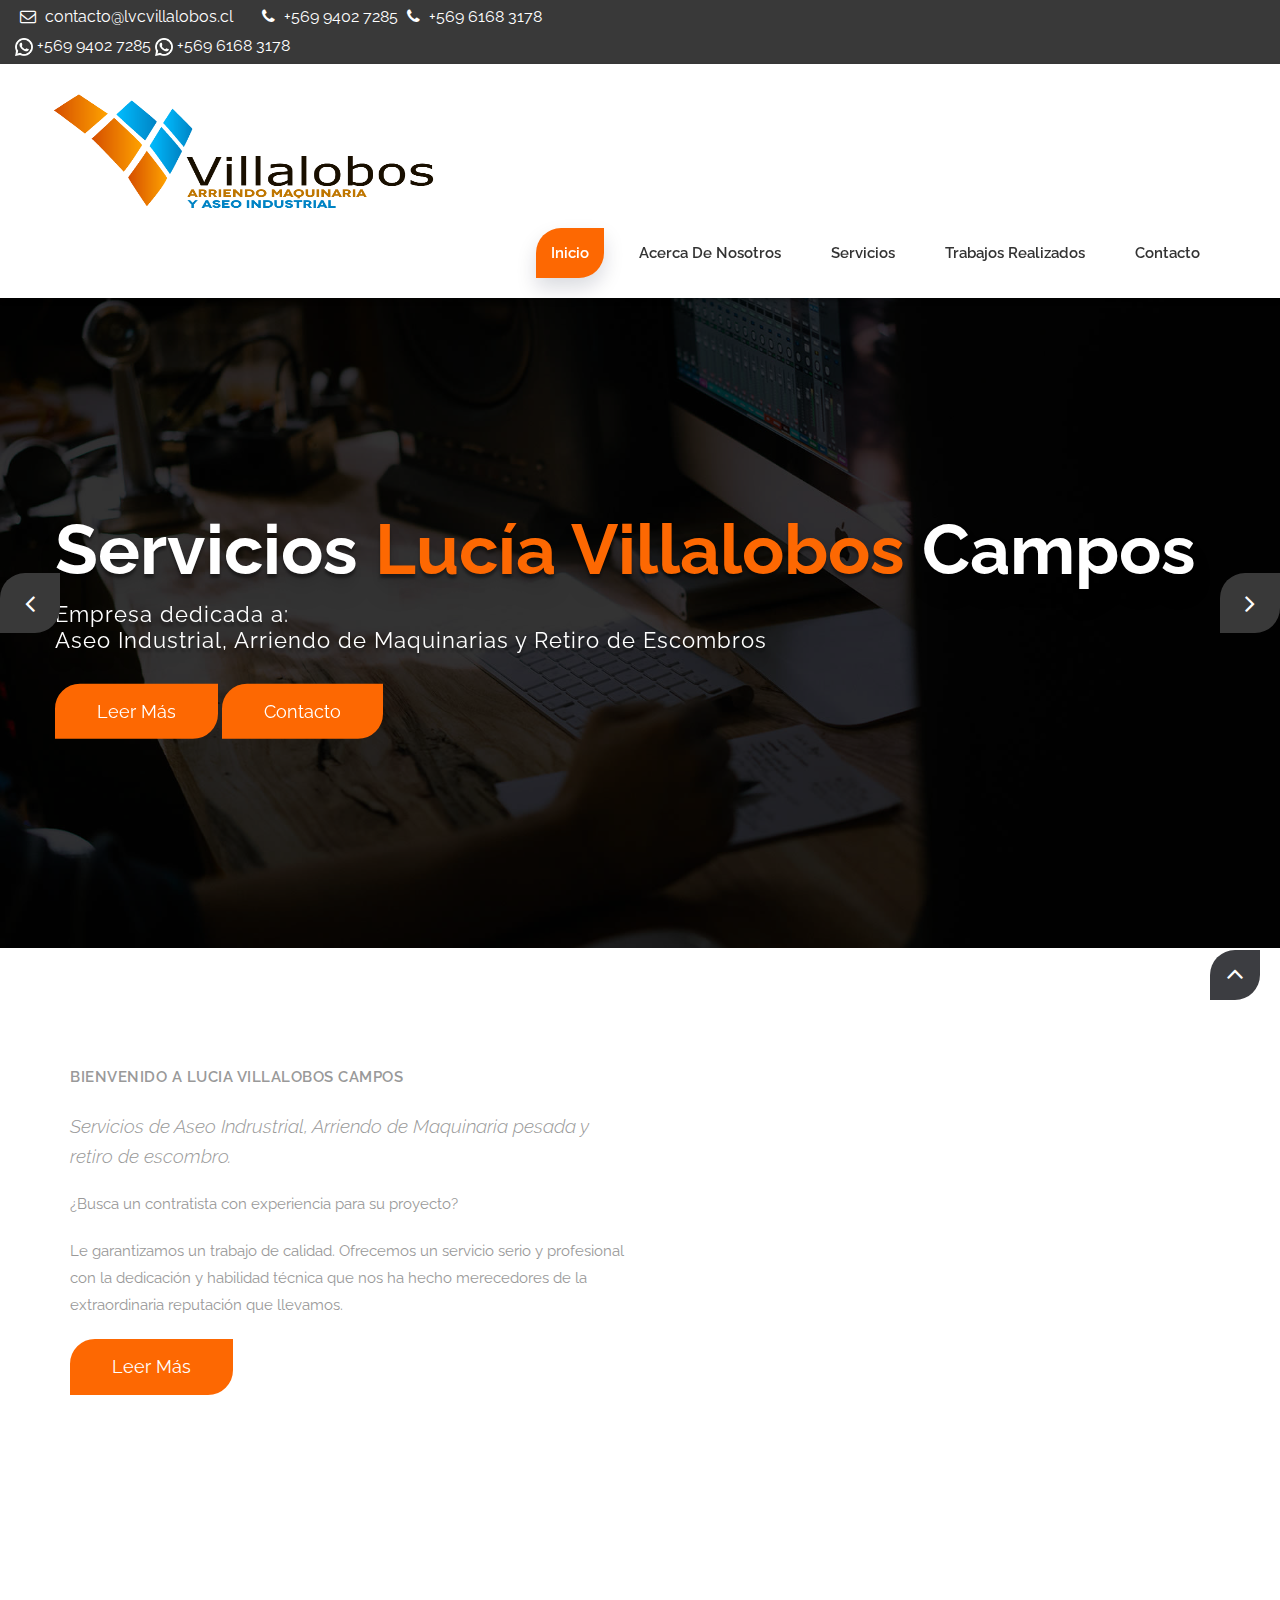
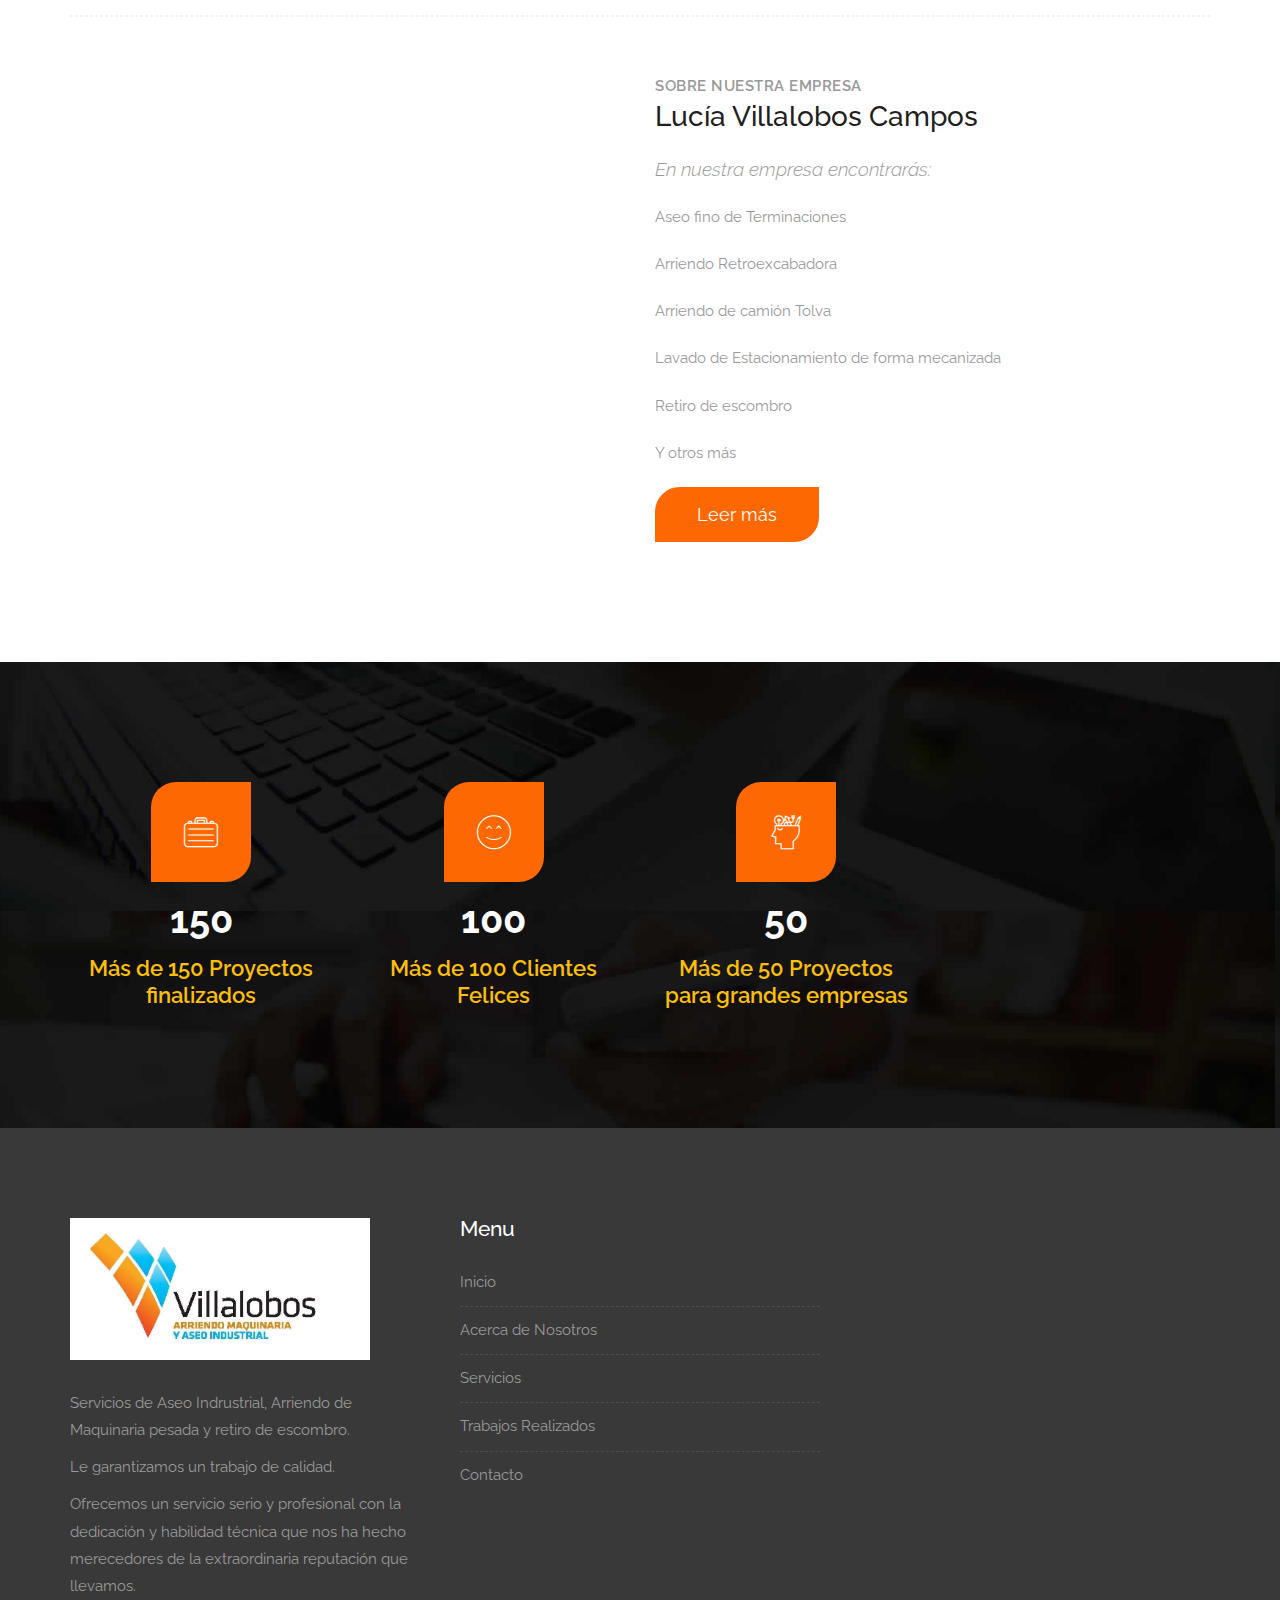
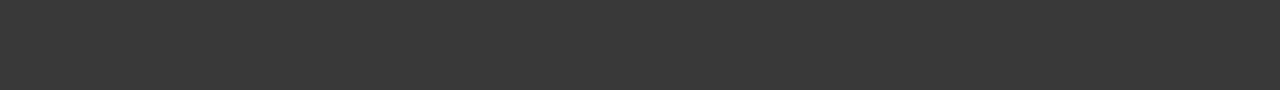
<file: index.html>
<!DOCTYPE html>
<html lang="en">
    <meta charset="utf-8">
    <meta http-equiv="X-UA-Compatible" content="IE=edge"> 
    <meta name="viewport" content="width=device-width, minimum-scale=1.0, maximum-scale=1.0, user-scalable=no">
    <title>Lucia Villalobos Campos</title>  
    <meta name="keywords" content="">
    <meta name="description" content="">
    <meta name="author" content="">
    <link rel="shortcut icon" href="images/Logo-Villalobos-min.png" type="image/x-icon" />
    <link rel="apple-touch-icon" href="images/apple-touch-icon.png">
    <link rel="stylesheet" href="css/bootstrap.min.css">
    <link rel="stylesheet" href="style.css">
    <link rel="stylesheet" href="css/responsive.css">
    <link rel="stylesheet" href="css/custom.css">
    <script src="js/modernizer.js"></script>

    
</head>
<body>

   
    <div id="preloader">
        <div class="loader">
			<div class="loader__bar"></div>
			<div class="loader__bar"></div>
			<div class="loader__bar"></div>
			<div class="loader__bar"></div>
			<div class="loader__bar"></div>
			<div class="loader__ball"></div>
		</div>
    </div>
    
	<div class="top-bar">
		<div class="container-fluid">
			<div class="row">
				<div class="col-md-6 col-sm-6">
					<div class="left-top">
						<div class="email-box">
							<a href="mailto:contacto@lvcvillalobos.cl"><i class="fa fa-envelope-o" aria-hidden="true"></i> contacto@lvcvillalobos.cl</a>
						</div>
						<div class="phone-box">
							<a href="tel:+56994027285"><i class="fa fa-phone" aria-hidden="true"></i> +569 9402 7285</a>
							<a href="tel:+56961683178"><i class="fa fa-phone" aria-hidden="true"></i> +569 6168 3178</a> 
							
						</div>
						<div class="phone-box">
							<img src="images/whatsapp.png" width="18"><a href="https://api.whatsapp.com/send?phone=+569 9402 7285&text=Quiero comunicarme"> +569 9402 7285</a>
							<img src="images/whatsapp.png" width="18"><a href="https://api.whatsapp.com/send?phone=+569 6168 3178&text=Quiero comunicarme"> +569 6168 3178</a> 
							
						</div>
					</div>
				</div>
				
			</div>
		</div>
	</div>
    <header class="header header_style_01">
	<a href="index.html"><img src="images/Logolargo.gif"; width="410px" ; height="142px"></a>
        <nav class="megamenu navbar navbar-default">
		
            <div class="container-fluid">
			
                
                <div class="navbar-header">
                    <button type="button" class="navbar-toggle collapsed" data-toggle="collapse" data-target="#navbar" aria-expanded="false" aria-controls="navbar">
                        <span class="sr-only">Toggle navigation</span>
                        <span class="icon-bar"></span>
                        <span class="icon-bar"></span>
                        <span class="icon-bar"></span>
                    </button>
                    </div>
                <div id="navbar" class="navbar-collapse collapse">
                    <ul class="nav navbar-nav navbar-right">
                        <li><a class="active" href="index.html">Inicio</a></li>
                        <li><a href="about-us.html">Acerca de Nosotros</a></li>
                        <li><a href="services.html">Servicios</a></li>
                        <li><a href="portfolio.html">Trabajos Realizados</a></li>
						<li><a href="contact.html">Contacto</a></li>
                    </ul>
                </div>
            </div>
        </nav>
    </header>
	
	<div class="slider-area">
		<div class="slider-wrapper owl-carousel">
			<div class="slider-item home-one-slider-otem slider-item-four slider-bg-one">
				<div class="container">
					<div class="row">
						<div class="slider-content-area">
							<div class="slide-text">
								<h1 class="homepage-three-title">Servicios <span> Lucía Villalobos </span> Campos</h1>
								<h2>Empresa dedicada a: <br>Aseo Industrial, Arriendo de Maquinarias y Retiro de Escombros  </h2>
								<div class="slider-content-btn">
									<a class="button btn btn-light btn-radius btn-brd" href="services.html">Leer Más</a>
									<a class="button btn btn-light btn-radius btn-brd" href="contact.html">Contacto</a>
								</div>
							</div>
						</div>
					</div>
				</div>
			</div>
			<div class="slider-item text-center home-one-slider-otem slider-item-four slider-bg-two">
				<div class="container">
					<div class="row">
						<div class="slider-content-area">
							<div class="slide-text">
								<h1 class="homepage-three-title">Retiro de escombros en obras<span></span></h1>
								<h2>Contamos con un servicio de alta calidad <br>Con retiros de desechos en lugares autorizados </h2>
								<div class="slider-content-btn">
									<a class="button btn btn-light btn-radius btn-brd" href="services.html">Leer Más</a>
									<a class="button btn btn-light btn-radius btn-brd" href="contact.html">Contacto</a>
								</div>
							</div>
						</div>
					</div>
				</div>
			</div>
			<div class="slider-item home-one-slider-otem slider-item-four slider-bg-three">
				<div class="container">
					<div class="row">
						<div class="slider-content-area">
							<div class="slide-text">
								<h1 class="homepage-three-title">Arriendo de Maquinaria <span>Pesada</span></h1>
								<h2>Un contratista de confianza</h2>
								<div class="slider-content-btn">
									<a class="button btn btn-light btn-radius btn-brd" href="services.html">Leer Más</a>
									<a class="button btn btn-light btn-radius btn-brd" href="contact.html">Contacto</a>
								</div>
							</div>
						</div>
					</div>
				</div>
			</div>
		</div>
	</div>

    <div id="about" class="section wb">
        <div class="container">
            <div class="row">
                <div class="col-md-6">
                    <div class="message-box">
                        <h4>Bienvenido a Lucia Villalobos Campos</h4>
                        <h2></h2>
                        <p class="lead">Servicios de Aseo Indrustrial, Arriendo de Maquinaria pesada y retiro de escombro.</p>

                        <p>¿Busca un contratista con experiencia para su proyecto?</p>
                        <p>Le garantizamos un trabajo de calidad. Ofrecemos un servicio serio y profesional con la dedicación y habilidad técnica que nos ha hecho merecedores de la extraordinaria reputación que llevamos.</p>
                        <a href="about-us.html" class="btn btn-light btn-radius btn-brd grd1">Leer Más</a>
                    </div>
                </div>

                <div class="col-md-6">
                    <div class="post-media wow fadeIn">
                        <img src="images/limpiezadeescombros.png" alt="" class="img-responsive img-rounded">
                         </div>
                </div>
            </div>
            <hr class="hr1"> 

            <div class="row">
				<div class="col-md-6">
                    <div class="post-media wow fadeIn">
                        <img src="images/escombros.png" alt="" class="img-responsive img-rounded">
                    </div>
                </div>
                <div class="col-md-6">
                    <div class="message-box">
                        <h4>Sobre Nuestra Empresa</h4>
                        <h2>Lucía Villalobos Campos</h2>
                        <p class="lead">En nuestra empresa encontrarás:</p>

                        <p> Aseo fino de Terminaciones </p>
						<p> Arriendo Retroexcabadora</p>
						<p> Arriendo de camión Tolva </p>
						<p> Lavado de Estacionamiento de forma mecanizada</p>
						<p> Retiro de escombro</p>
						<p> Y otros más</p>

                        <a href="services.html" class="btn btn-light btn-radius btn-brd grd1">Leer más</a>
                    </div>
                </div>
            </div>
        </div>
    </div>
	
	<div class="parallax section parallax-off" data-stellar-background-ratio="0.9" style="background-image:url('uploads/parallax_04.jpg');">
        <div class="container">
            <div class="row text-center stat-wrap">
                <div class="col-md-3 col-sm-6 col-xs-12">
                    <span data-scroll class="global-radius icon_wrap effect-1"><i class="flaticon-briefcase"></i></span>
                    <p class="stat_count">150</p>
                    <h3>Más de 150 Proyectos finalizados</h3>
                </div>
                <div class="col-md-3 col-sm-6 col-xs-12">
                    <span data-scroll class="global-radius icon_wrap effect-1"><i class="flaticon-happy"></i></span>
                    <p class="stat_count">100</p>
                    <h3>Más de 100 Clientes Felices</h3>
                </div>

                <div class="col-md-3 col-sm-6 col-xs-12">
                    <span data-scroll class="global-radius icon_wrap effect-1"><i class="flaticon-idea"></i></span>
                    <p class="stat_count">50</p>
                    <h3>Más de 50 Proyectos para grandes empresas</h3>
                </div>
            </div>
        </div>
    </div>

    
    <footer class="footer">
        <div class="container">
            <div class="row">
                <div class="col-md-4 col-sm-4 col-xs-12">
                    <div class="widget clearfix">
					<a href="index.html"><img src="images/logo.jpg"; width="300px" ; height="142px"></a>
                        <div class="widget-title">
                         
                        </div>
                        <p> Servicios de Aseo Indrustrial, Arriendo de Maquinaria pesada y retiro de escombro.</p>
                        <p>Le garantizamos un trabajo de calidad.</p>
						<p>Ofrecemos un servicio serio y profesional con la dedicación y habilidad técnica que nos ha hecho merecedores de la extraordinaria reputación que llevamos.</p>
                    </div>
                </div>

				<div class="col-md-4 col-sm-4 col-xs-12">
                    <div class="widget clearfix">
                        <div class="widget-title">
                            <h3>Menu</h3>
                        </div>
    
                        <ul class="footer-links hov">
                            <li><a href="index.html">Inicio <span class="icon icon-arrow-right2"></span></a></li>
							<li><a href="about-us.html">Acerca de Nosotros <span class="icon icon-arrow-right2"></span></a></li>
							<li><a href="services.html">Servicios <span class="icon icon-arrow-right2"></span></a></li>
							<li><a href="portfolio.html">Trabajos Realizados <span class="icon icon-arrow-right2"></span></a></li>
							<li><a href="contact.html">Contacto <span class="icon icon-arrow-right2"></span></a></li>
                        </ul>
                    </div>
                </div>
				
               
            </div>
        </div>
    </footer>
    <a href="#" id="scroll-to-top" class="dmtop global-radius"><i class="fa fa-angle-up"></i></a>

   
    <script src="js/all.js"></script>
    
    <script src="js/custom.js"></script>
    <script src="js/portfolio.js"></script>
    <script src="js/hoverdir.js"></script>    

</body>
</html>
</file>
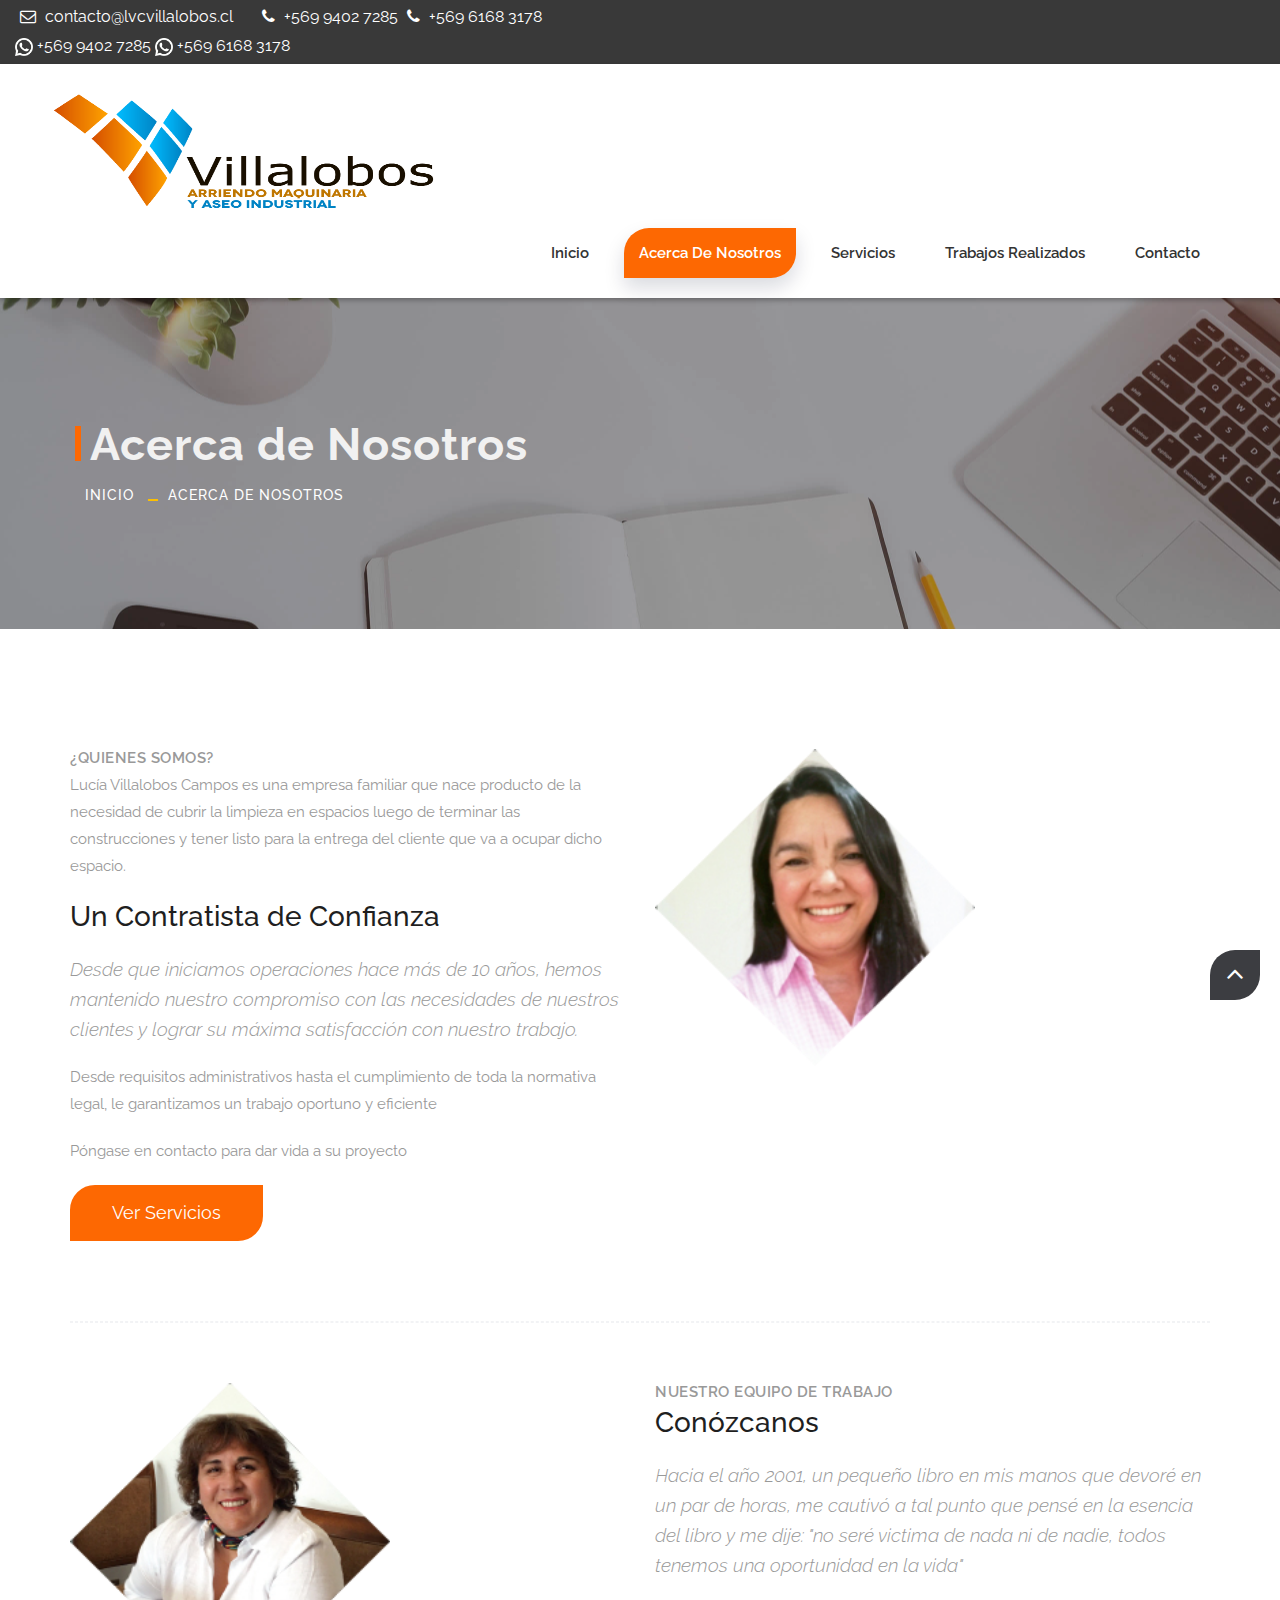
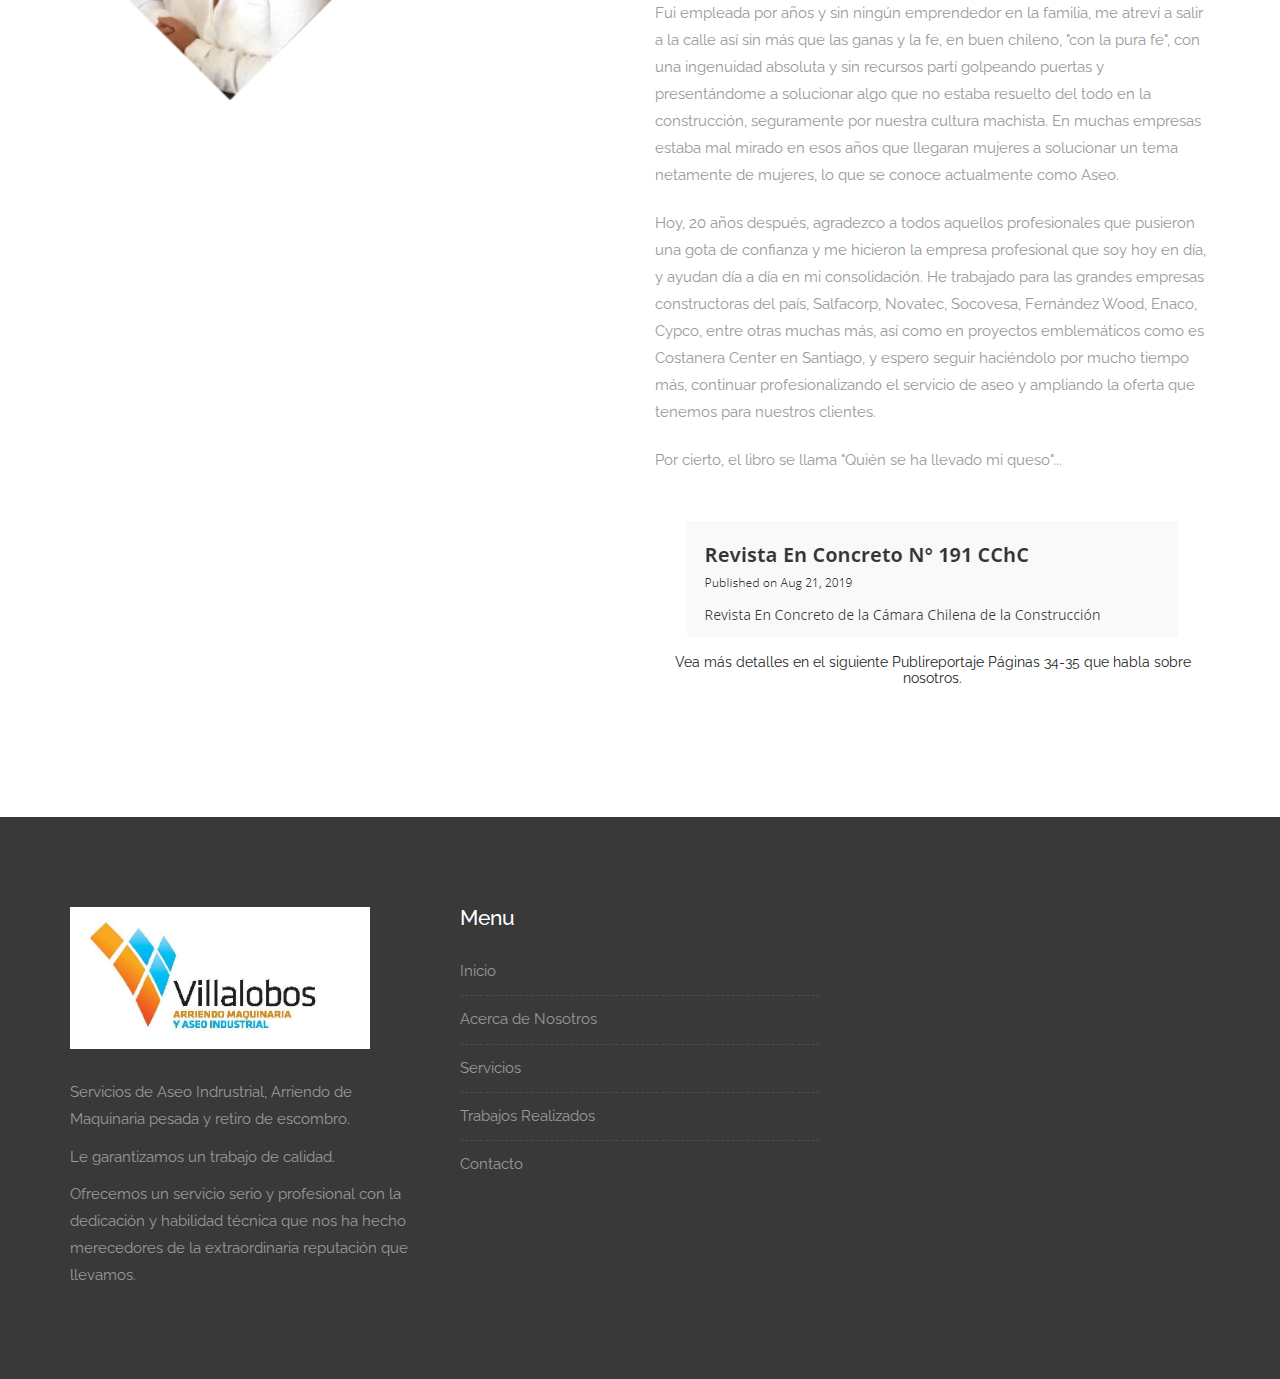
<file: about-us.html>
<!DOCTYPE html>
<html lang="en">

    <!-- Basic -->
    <meta charset="utf-8">
    <meta http-equiv="X-UA-Compatible" content="IE=edge">   
   
    <!-- Mobile Metas -->
    <meta name="viewport" content="width=device-width, minimum-scale=1.0, maximum-scale=1.0, user-scalable=no">
 
     <!-- Site Metas -->
    <title>Lucia Villalobos Campos</title>  
    <meta name="keywords" content="">
    <meta name="description" content="">
    <meta name="author" content="">

    <!-- Site Icons -->
    <link rel="shortcut icon" href="images/Logo-Villalobos-min.png" type="image/x-icon" />
    <link rel="apple-touch-icon" href="images/apple-touch-icon.png">

    <!-- Bootstrap CSS -->
    <link rel="stylesheet" href="css/bootstrap.min.css">
    <!-- Site CSS -->
    <link rel="stylesheet" href="style.css">
    <!-- Responsive CSS -->
    <link rel="stylesheet" href="css/responsive.css">
    <!-- Custom CSS -->
    <link rel="stylesheet" href="css/custom.css">

    <!-- Modernizer for Portfolio -->
    <script src="js/modernizer.js"></script>

    <!--[if lt IE 9]>
      <script src="https://oss.maxcdn.com/libs/html5shiv/3.7.0/html5shiv.js"></script>
      <script src="https://oss.maxcdn.com/libs/respond.js/1.4.2/respond.min.js"></script>
    <![endif]-->

</head>
<body>

    <!-- LOADER -->
    <div id="preloader">
        <div class="loader">
			<div class="loader__bar"></div>
			<div class="loader__bar"></div>
			<div class="loader__bar"></div>
			<div class="loader__bar"></div>
			<div class="loader__bar"></div>
			<div class="loader__ball"></div>
		</div>
    </div><!-- end loader -->
    <!-- END LOADER -->
    
	<div class="top-bar">
		<div class="container-fluid">
			<div class="row">
				<div class="col-md-6 col-sm-6">
					<div class="left-top">
						<div class="email-box">
							<a href="mailto:contacto@lvcvillalobos.cl"><i class="fa fa-envelope-o" aria-hidden="true"></i> contacto@lvcvillalobos.cl</a>
						</div>
						<div class="phone-box">
							<a href="tel:+56994027285"><i class="fa fa-phone" aria-hidden="true"></i> +569 9402 7285</a>
							<a href="tel:+56961683178"><i class="fa fa-phone" aria-hidden="true"></i> +569 6168 3178</a> 
							
						</div>
						<div class="phone-box">
							<img src="images/whatsapp.png" width="18"><a href="https://api.whatsapp.com/send?phone=+569 9402 7285&text=Quiero comunicarme"> +569 9402 7285</a>
							<img src="images/whatsapp.png" width="18"><a href="https://api.whatsapp.com/send?phone=+569 6168 3178&text=Quiero comunicarme"> +569 6168 3178</a> 
							
						</div>
					</div>
				</div>
				
			</div>
		</div>
	</div>
    <header class="header header_style_01">
	<a href="index.html"><img src="images/Logolargo.gif"; width="410px" ; height="142px"></a>
        <nav class="megamenu navbar navbar-default">
            <div class="container-fluid">
                <div class="navbar-header">
                    <button type="button" class="navbar-toggle collapsed" data-toggle="collapse" data-target="#navbar" aria-expanded="false" aria-controls="navbar">
                        <span class="sr-only">Toggle navigation</span>
                        <span class="icon-bar"></span>
                        <span class="icon-bar"></span>
                        <span class="icon-bar"></span>
                    </button>
                   
                </div>
                 <div id="navbar" class="navbar-collapse collapse">
                    <ul class="nav navbar-nav navbar-right">
                        <li><a href="index.html">Inicio</a></li>
                        <li><a class="active" href="about-us.html">Acerca de Nosotros</a></li>
                        <li><a href="services.html">Servicios</a></li>
                        <li><a href="portfolio.html">Trabajos Realizados</a></li>
						<li><a href="contact.html">Contacto</a></li>
                    </ul>
                </div>
            </div>
        </nav>
    </header>

   	<div class="banner-area banner-bg-1">
		<div class="container">
			<div class="row">
				<div class="col-md-12">
					<div class="banner">
						<h2>Acerca de Nosotros</h2>
						<ul class="page-title-link">
							<li><a href="index.html">Inicio</a></li>
							<li><a href="about-us.html">Acerca de Nosotros</a></li>
						</ul>
					</div>
				</div>
			</div>
		</div>
	</div>

    <div id="about" class="section wb">
        <div class="container">
            <div class="row">
                <div class="col-md-6">
                    <div class="message-box">
                        <h4>¿Quienes Somos?</h4>
						<p>Lucía Villalobos Campos es una empresa familiar que nace producto de la necesidad de cubrir la limpieza en espacios luego de terminar las construcciones y tener listo para la entrega del cliente que va a ocupar dicho espacio.<p>
                        <h2>Un Contratista de Confianza</h2>
                        <p class="lead">Desde que iniciamos operaciones hace más de 10 años, hemos mantenido nuestro compromiso con las necesidades de nuestros clientes y lograr su máxima satisfacción con nuestro trabajo.</p>

                        <p>Desde requisitos administrativos hasta el cumplimiento de toda la normativa legal, le garantizamos un trabajo oportuno y eficiente </p>
						<p>Póngase en contacto para dar vida a su proyecto<p>

                        <a href="#services.html" class="btn btn-light btn-radius btn-brd grd1">Ver Servicios</a>
                    </div><!-- end messagebox -->
                </div><!-- end col -->

                <div class="col-md-6">
                    
                        <img src="images/imagen1.png"; width="320px" >
                          
                </div><!-- end col -->
            </div><!-- end row -->

            <hr class="hr1"> 

            <div class="row">
				<div class="col-md-6">
                   
                        <img src="images/imagen2.png" ; width="320px">
                    
                </div><!-- end col -->
				
                <div class="col-md-6">
                    <div class="message-box">
                        <h4>Nuestro Equipo de Trabajo</h4>
                        <h2>Conózcanos</h2>
                        <p class="lead">Hacia el año 2001, un pequeño libro en mis manos que devoré en un par de horas, me cautivó a tal punto que pensé en la esencia del libro y me dije: "no seré victima de nada ni de nadie, todos tenemos una oportunidad en la vida" </p>

                        <p>Fui empleada por años y sin ningún emprendedor en la familia, me atreví a salir a la calle así sin más que las ganas y la fe, en buen chileno, "con la pura fe", con una ingenuidad absoluta y sin recursos partí golpeando puertas y presentándome a solucionar algo que no estaba resuelto del todo en la construcción, seguramente por nuestra cultura machista. En muchas empresas estaba mal mirado en esos años que llegaran mujeres a solucionar un tema netamente de mujeres, lo que se conoce actualmente como Aseo.</p>
                         <p>Hoy, 20 años después, agradezco a todos aquellos profesionales que pusieron una gota de confianza y me hicieron la empresa profesional que soy hoy en día, y ayudan día a día en mi consolidación. He trabajado para las grandes empresas constructoras del país, Salfacorp, Novatec, Socovesa, Fernández Wood, Enaco, Cypco, entre otras muchas más, así como en proyectos emblemáticos como es Costanera Center en Santiago, y espero seguir haciéndolo por mucho tiempo más, continuar profesionalizando el servicio de aseo y ampliando la oferta que tenemos para nuestros clientes.</p>
						 <p>Por cierto, el libro se llama "Quién se ha llevado mi queso"...</p>
                        
                    </div><!-- end messagebox -->
					<br>
					<center>
					<img src="images/revista.png">
					<a href="https://issuu.com/revistaenconcreto_1/docs/revista_en_concreto_191_cchc"><h5><br>Vea más detalles en el siguiente Publireportaje Páginas 34-35 que habla sobre nosotros.
					        </h5></a></center>
                </div><!-- end col -->
            </div><!-- end row -->
        </div><!-- end container -->
    </div><!-- end section -->


    <footer class="footer">
        <div class="container">
            <div class="row">
                <div class="col-md-4 col-sm-4 col-xs-12">
                    <div class="widget clearfix">
					 <a href="index.html"><img src="images/logo.jpg"; width="300px" ; height="142px"></a>
                        <div class="widget-title">
                           
                        </div>
                        <p> Servicios de Aseo Indrustrial, Arriendo de Maquinaria pesada y retiro de escombro.</p>
                        <p>Le garantizamos un trabajo de calidad.</p>
						<p>Ofrecemos un servicio serio y profesional con la dedicación y habilidad técnica que nos ha hecho merecedores de la extraordinaria reputación que llevamos.</p>
                    </div>
                </div>

				<div class="col-md-4 col-sm-4 col-xs-12">
                    <div class="widget clearfix">
                        <div class="widget-title">
                            <h3>Menu</h3>
                        </div>

                        <ul class="footer-links hov">
                            <li><a href="index.html">Inicio <span class="icon icon-arrow-right2"></span></a></li>
							<li><a href="about-us.html">Acerca de Nosotros <span class="icon icon-arrow-right2"></span></a></li>
							<li><a href="services.html">Servicios <span class="icon icon-arrow-right2"></span></a></li>
							<li><a href="portfolio.html">Trabajos Realizados <span class="icon icon-arrow-right2"></span></a></li>
							<li><a href="contact.html">Contacto <span class="icon icon-arrow-right2"></span></a></li>
                        </ul>
                    </div>
                </div>
            </div><!-- end row -->
        </div><!-- end container -->
    </footer><!-- end footer -->

    
    <a href="#" id="scroll-to-top" class="dmtop global-radius"><i class="fa fa-angle-up"></i></a>

    <!-- ALL JS FILES -->
    <script src="js/all.js"></script>
    <!-- ALL PLUGINS -->
    <script src="js/custom.js"></script>
    <script src="js/portfolio.js"></script>
    <script src="js/hoverdir.js"></script>    

</body>
</html>
</file>
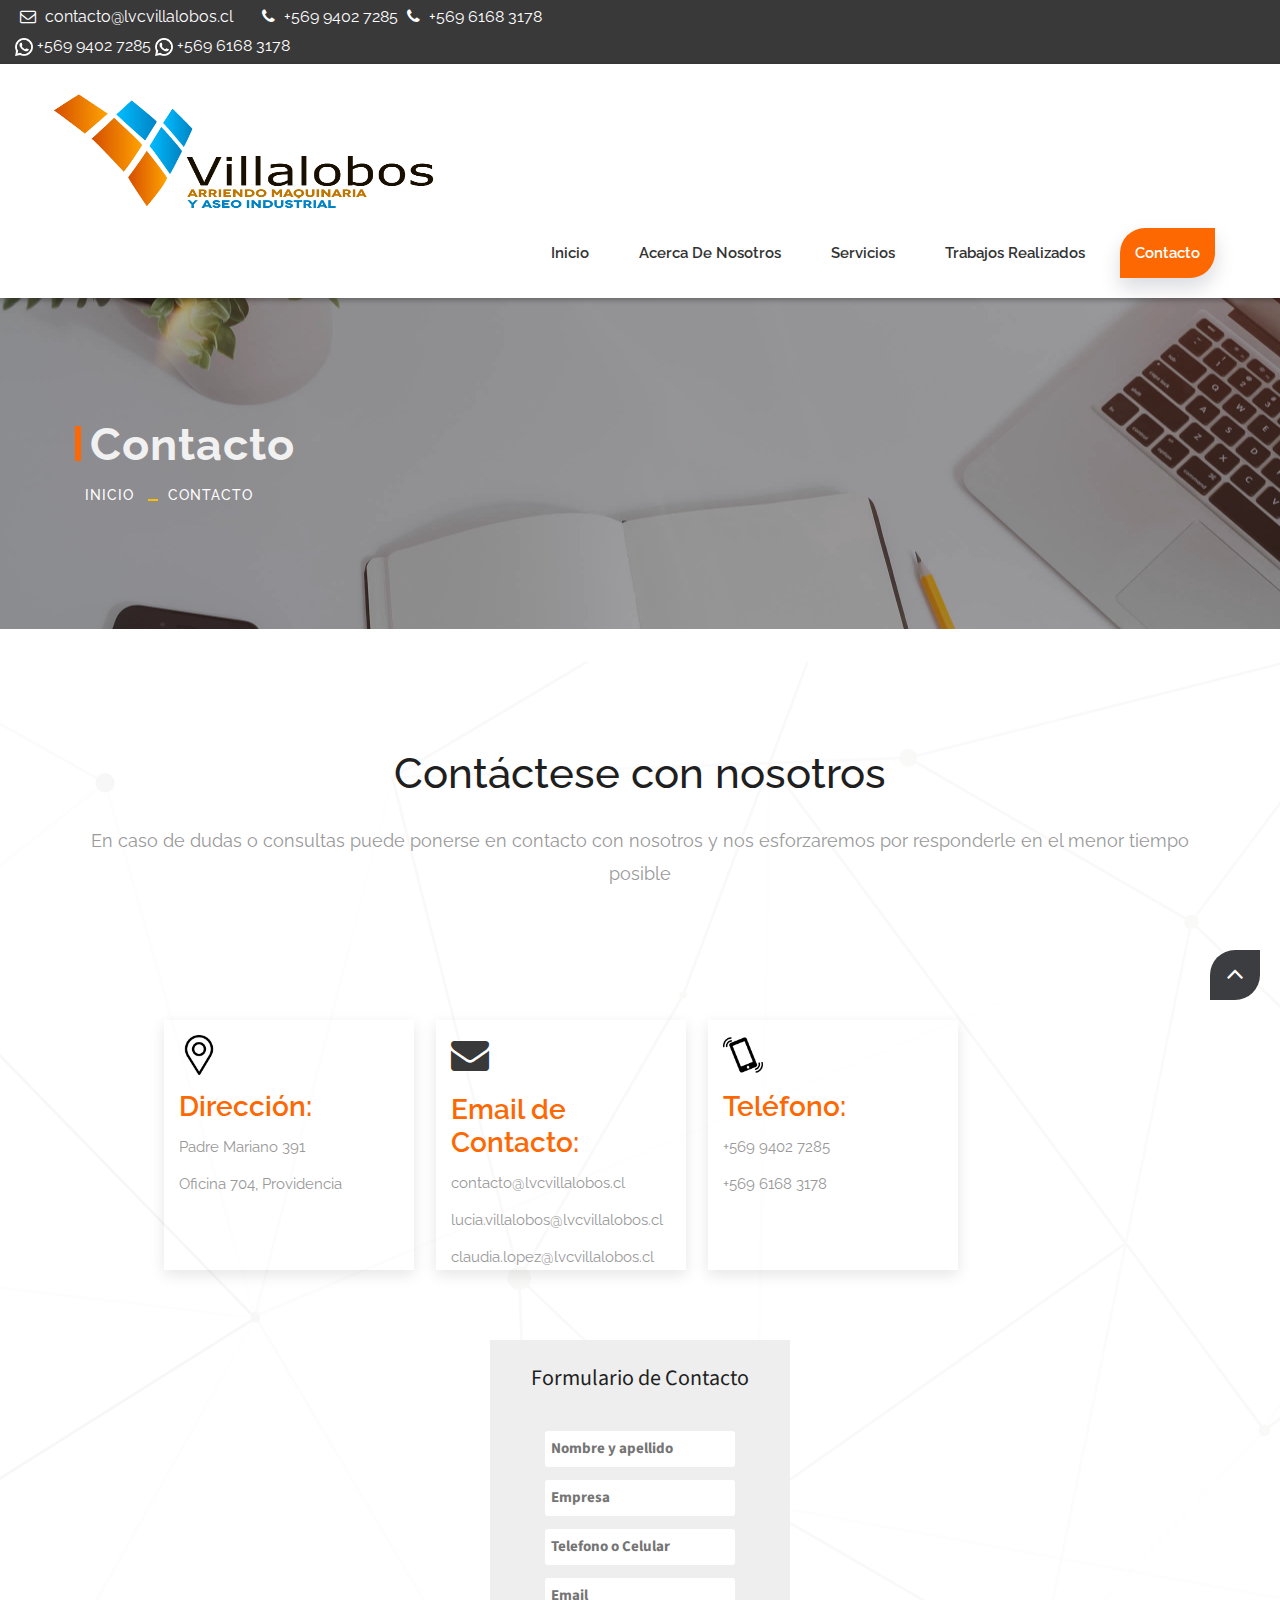
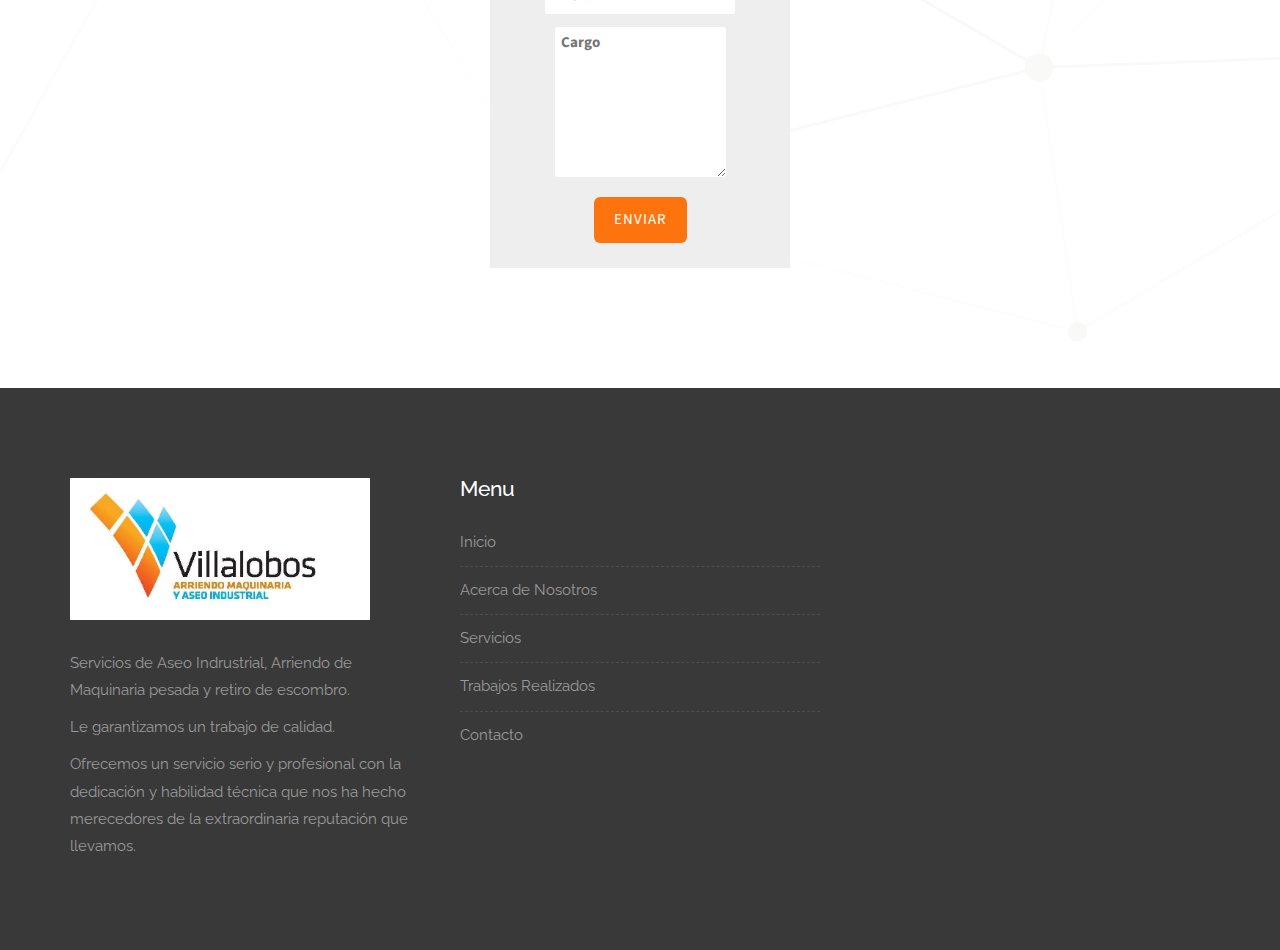
<file: contact.html>
<!DOCTYPE html>
<html lang="en">

    <!-- Basic -->
    <meta charset="utf-8">
    <meta http-equiv="X-UA-Compatible" content="IE=edge">   
   
    <!-- Mobile Metas -->
    <meta name="viewport" content="width=device-width, minimum-scale=1.0, maximum-scale=1.0, user-scalable=no">
 
     <!-- Site Metas -->
    <title>Lucia Villalobos Campos</title>  
    <meta name="keywords" content="">
    <meta name="description" content="">
    <meta name="author" content="">

    <!-- Site Icons -->
    <link rel="shortcut icon" href="images/Logo-Villalobos-min.png" type="image/x-icon" />
    <link rel="apple-touch-icon" href="images/apple-touch-icon.png">

    <!-- Bootstrap CSS -->
    <link rel="stylesheet" href="css/bootstrap.min.css">
    <!-- Site CSS -->
    <link rel="stylesheet" href="style.css">  
    <!-- Responsive CSS -->
    <link rel="stylesheet" href="css/responsive.css">
    <!-- Custom CSS -->
    <link rel="stylesheet" href="css/custom.css">

    <link href="styles.css" rel="stylesheet">
<link href='https://fonts.googleapis.com/css?family=Source+Sans+Pro:400' rel='stylesheet' type='text/css'>
    <script src="js/modernizer.js"></script>

    <!--[if lt IE 9]>
      <script src="https://oss.maxcdn.com/libs/html5shiv/3.7.0/html5shiv.js"></script>
      <script src="https://oss.maxcdn.com/libs/respond.js/1.4.2/respond.min.js"></script>
    <![endif]-->

</head>
<body>

    <!-- LOADER -->
    <div id="preloader">
        <div class="loader">
			<div class="loader__bar"></div>
			<div class="loader__bar"></div>
			<div class="loader__bar"></div>
			<div class="loader__bar"></div>
			<div class="loader__bar"></div>
			<div class="loader__ball"></div>
		</div>
    </div><!-- end loader -->
    <!-- END LOADER -->
    
	<div class="top-bar">
		<div class="container-fluid">
			<div class="row">
				<div class="col-md-6 col-sm-6">
					<div class="left-top">
						<div class="email-box">
							<a href="mailto:contacto@lvcvillalobos.cl"><i class="fa fa-envelope-o" aria-hidden="true"></i> contacto@lvcvillalobos.cl</a>
						</div>
						<div class="phone-box">
							<a href="tel:+56994027285"><i class="fa fa-phone" aria-hidden="true"></i> +569 9402 7285</a>
							<a href="tel:+56961683178"><i class="fa fa-phone" aria-hidden="true"></i> +569 6168 3178</a> 
							
						</div>
						<div class="phone-box">
							<img src="images/whatsapp.png" width="18"><a href="https://api.whatsapp.com/send?phone=+569 9402 7285&text=Quiero comunicarme"> +569 9402 7285</a>
							<img src="images/whatsapp.png" width="18"><a href="https://api.whatsapp.com/send?phone=+569 6168 3178&text=Quiero comunicarme"> +569 6168 3178</a> 
							
						</div>
					</div>
				</div>
				
			</div>
		</div>
	</div>
    <header class="header header_style_01">
	<a href="index.html"><img src="images/Logolargo.gif"; width="410px" ; height="142px"></a>
	<nav class="megamenu navbar navbar-default">
            <div class="container-fluid">
                <div class="navbar-header">
                    <button type="button" class="navbar-toggle collapsed" data-toggle="collapse" data-target="#navbar" aria-expanded="false" aria-controls="navbar">
                        <span class="sr-only">Toggle navigation</span>
                        <span class="icon-bar"></span>
                        <span class="icon-bar"></span>
                        <span class="icon-bar"></span>
                    </button>
                </div>
                 <div id="navbar" class="navbar-collapse collapse">
                    <ul class="nav navbar-nav navbar-right">
                        <li><a href="index.html">Inicio</a></li>
                        <li><a href="about-us.html">Acerca de Nosotros</a></li>
                        <li><a href="services.html">Servicios</a></li>
                        <li><a href="portfolio.html">Trabajos Realizados</a></li>
						<li><a class="active" href="contact.html">Contacto</a></li>
                    </ul>
                </div>
            </div>
        </nav>
    </header>

   	<div class="banner-area banner-bg-1">
		<div class="container">
			<div class="row">
				<div class="col-md-12">
					<div class="banner">
						<h2>Contacto</h2>
						<ul class="page-title-link">
							<li><a href="index.html">Inicio</a></li>
							<li><a href="contact.html">Contacto</a></li>
						</ul>
					</div>
				</div>
			</div>
		</div>
	</div>

    <div id="contact" class="section wb">
        <div class="container">
            <div class="section-title text-center">
                <h3>Contáctese con nosotros</h3>
                <p class="lead"> En caso de dudas o consultas puede ponerse en contacto con nosotros y nos esforzaremos por responderle en el menor tiempo posible</p>
            </div><!-- end title -->
            <div class="row">
				<div class="col-md-offset-1 col-sm-10 col-md-10 col-sm-offset-1 pd-add">
					<div class="address-item">
						<div class="address-icon">
							<img src="images/placeholder.png"; width="40">
						</div>
						<h3>Dirección:</h3>
						<p>Padre Mariano 391</p>
						<p>Oficina 704, Providencia</p>
					</div>
					<div class="address-item">
						<div class="address-icon">
							<i class="fa fa-envelope" aria-hidden="true"></i>
						</div>
						<h3>Email de Contacto: </h3>
						<p>contacto@lvcvillalobos.cl</p>
						<p>lucia.villalobos@lvcvillalobos.cl</p>
						<p>claudia.lopez@lvcvillalobos.cl</p>
						<br>
					</div>
					
					<div class="address-item">
						<div class="address-icon">
							<img src="images/phone-ringing.png"; width="40">
						</div>
						<h3>Teléfono:</h3>
						<p>+569 9402 7285</p>
						<p>+569 6168 3178</p>
					</div>
				</div>
			</div><!-- end row --> 
			<center><div style="formulario">
			   <form action="envia.php" method="post" class="form-consulta"> 
			   <h2>Formulario de Contacto</h2><br>
		<label><span></span>
			<input type="text" name="nombre" placeholder="Nombre y apellido" class="campo-form" required>
		<br></label>
		<br>
		<label><span></span>
			<input type="text" name="empresa" placeholder="Empresa" class="campo-form" required>
		<br></label>
		<br>
		<label><span></span>
			<input type="text" name="telefono" placeholder="Telefono o Celular" class="campo-form" required>
		<br></label>
		<br>
		<label><span></span>
			<input type="email" name="email" placeholder="Email" class="campo-form" required><br>
		</label>
		<br>
		<label>
			<textarea name="cargo" placeholder="Cargo" class="campo-form" required></textarea><br>
		</label>
		<br>

		<input type="submit" value="Enviar" class="btn-form">
	</form>
			   </div></center>
			
			
			
        </div><!-- end container -->
    </div><!-- end section -->

    <footer class="footer">
        <div class="container">
            <div class="row">
                <div class="col-md-4 col-sm-4 col-xs-12">
                    <div class="widget clearfix">
					<a href="index.html"><img src="images/logo.jpg"; width="300px" ; height="142px"></a>
                        <div class="widget-title">
                            
                        </div>
                        <p> Servicios de Aseo Indrustrial, Arriendo de Maquinaria pesada y retiro de escombro.</p>
                        <p>Le garantizamos un trabajo de calidad.</p>
						<p>Ofrecemos un servicio serio y profesional con la dedicación y habilidad técnica que nos ha hecho merecedores de la extraordinaria reputación que llevamos.</p>
                    </div>
                </div>

				<div class="col-md-4 col-sm-4 col-xs-12">
                    <div class="widget clearfix">
                        <div class="widget-title">
                            <h3>Menu</h3>
                        </div>

                        <ul class="footer-links hov">
                            <li><a href="index.html">Inicio <span class="icon icon-arrow-right2"></span></a></li>
							<li><a href="about-us.html">Acerca de Nosotros <span class="icon icon-arrow-right2"></span></a></li>
							<li><a href="services.html">Servicios <span class="icon icon-arrow-right2"></span></a></li>
							<li><a href="portfolio.html">Trabajos Realizados <span class="icon icon-arrow-right2"></span></a></li>
							<li><a href="contact.html">Contacto <span class="icon icon-arrow-right2"></span></a></li>
                        </ul>
                    </div>
                </div>
            </div><!-- end row -->
        </div><!-- end container -->
    </footer>

   
    <a href="#" id="scroll-to-top" class="dmtop global-radius"><i class="fa fa-angle-up"></i></a>

    <!-- ALL JS FILES -->
    <script src="js/all.js"></script>
    <!-- ALL PLUGINS -->
    <script src="js/custom.js"></script>
    <script src="js/portfolio.js"></script>
    <script src="js/hoverdir.js"></script>    

</body>
</html>
</file>
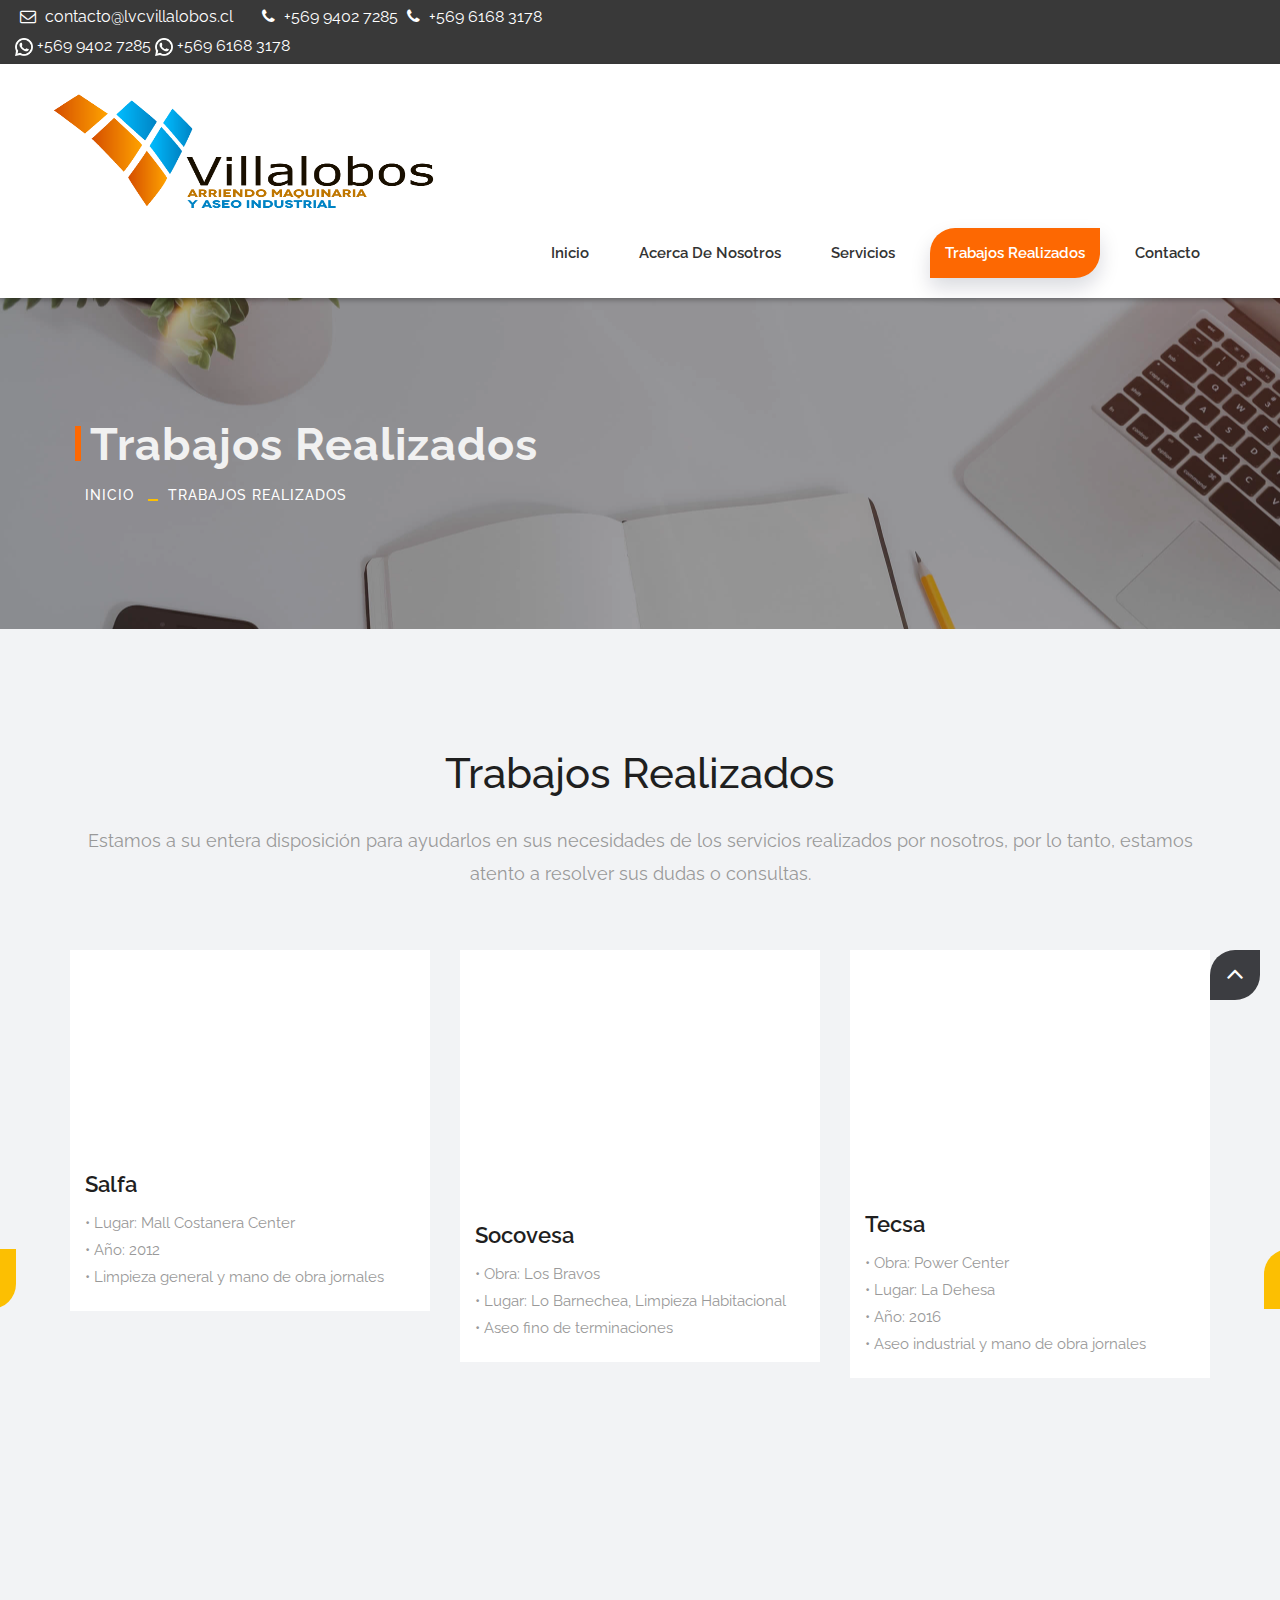
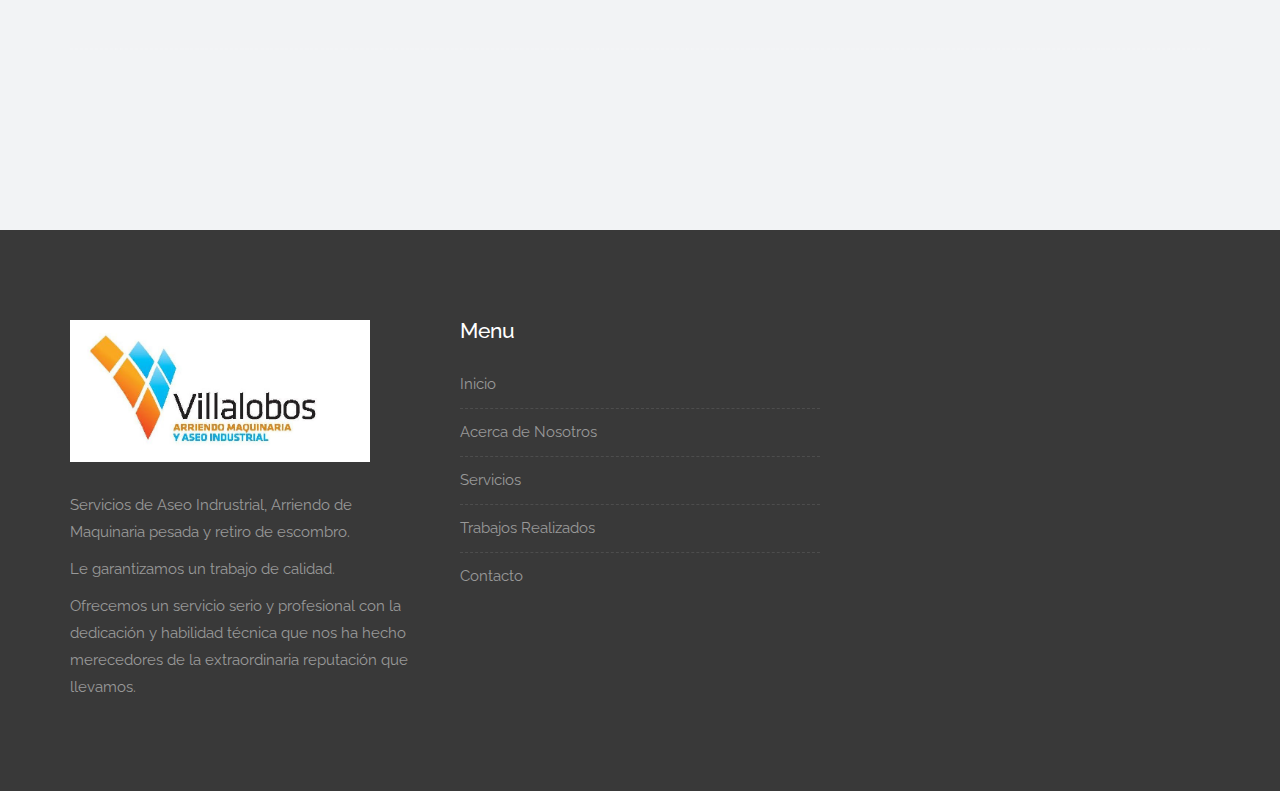
<file: portfolio.html>
<!DOCTYPE html>
<html lang="en">

    <!-- Basic -->
    <meta charset="utf-8">
    <meta http-equiv="X-UA-Compatible" content="IE=edge">   
   
    <!-- Mobile Metas -->
    <meta name="viewport" content="width=device-width, minimum-scale=1.0, maximum-scale=1.0, user-scalable=no">
 
     <!-- Site Metas -->
    <title>Lucia Villalobos Campos</title>  
    <meta name="keywords" content="">
    <meta name="description" content="">
    <meta name="author" content="">

    <!-- Site Icons -->
    <link rel="shortcut icon" href="images/Logo-Villalobos-min.png" type="image/x-icon" />
    <link rel="apple-touch-icon" href="images/apple-touch-icon.png">

    <!-- Bootstrap CSS -->
    <link rel="stylesheet" href="css/bootstrap.min.css">
    <!-- Site CSS -->
    <link rel="stylesheet" href="style.css">
    <!-- Responsive CSS -->
    <link rel="stylesheet" href="css/responsive.css">
    <!-- Custom CSS -->
    <link rel="stylesheet" href="css/custom.css">

    <!-- Modernizer for Portfolio -->
    <script src="js/modernizer.js"></script>

    <!--[if lt IE 9]>
      <script src="https://oss.maxcdn.com/libs/html5shiv/3.7.0/html5shiv.js"></script>
      <script src="https://oss.maxcdn.com/libs/respond.js/1.4.2/respond.min.js"></script>
    <![endif]-->

</head>
<body>

    <!-- LOADER -->
    <div id="preloader">
        <div class="loader">
			<div class="loader__bar"></div>
			<div class="loader__bar"></div>
			<div class="loader__bar"></div>
			<div class="loader__bar"></div>
			<div class="loader__bar"></div>
			<div class="loader__ball"></div>
		</div>
    </div><!-- end loader -->
    <!-- END LOADER -->
    
	<div class="top-bar">
		<div class="container-fluid">
			<div class="row">
				<div class="col-md-6 col-sm-6">
					<div class="left-top">
						<div class="email-box">
							<a href="mailto:contacto@lvcvillalobos.cl"><i class="fa fa-envelope-o" aria-hidden="true"></i> contacto@lvcvillalobos.cl</a>
						</div>
						<div class="phone-box">
							<a href="tel:+56994027285"><i class="fa fa-phone" aria-hidden="true"></i> +569 9402 7285</a>
							<a href="tel:+56961683178"><i class="fa fa-phone" aria-hidden="true"></i> +569 6168 3178</a> 
							
						</div>
						<div class="phone-box">
							<img src="images/whatsapp.png" width="18"><a href="https://api.whatsapp.com/send?phone=+569 9402 7285&text=Quiero comunicarme"> +569 9402 7285</a>
							<img src="images/whatsapp.png" width="18"><a href="https://api.whatsapp.com/send?phone=+569 6168 3178&text=Quiero comunicarme"> +569 6168 3178</a> 
							
						</div>
					</div>
				</div>
				
			</div>
		</div>
	</div>
    <header class="header header_style_01">
	<a href="index.html"><img src="images/Logolargo.gif"; width="410px" ; height="142px"></a>
      <nav class="megamenu navbar navbar-default">
            <div class="container-fluid">
                <div class="navbar-header">
                    <button type="button" class="navbar-toggle collapsed" data-toggle="collapse" data-target="#navbar" aria-expanded="false" aria-controls="navbar">
                        <span class="sr-only">Toggle navigation</span>
                        <span class="icon-bar"></span>
                        <span class="icon-bar"></span>
                        <span class="icon-bar"></span>
                    </button>
                   
                </div>
                 <div id="navbar" class="navbar-collapse collapse">
                    <ul class="nav navbar-nav navbar-right">
                        <li><a href="index.html">Inicio</a></li>
                        <li><a href="about-us.html">Acerca de Nosotros</a></li>
                        <li><a href="services.html">Servicios</a></li>
                        <li><a class="active" href="portfolio.html">Trabajos Realizados</a></li>
						<li><a href="contact.html">Contacto</a></li>
                    </ul>
                </div>
            </div>
        </nav>
    </header>

   	<div class="banner-area banner-bg-1">
		<div class="container">
			<div class="row">
				<div class="col-md-12">
					<div class="banner">
						<h2>Trabajos Realizados</h2>
						<ul class="page-title-link">
							<li><a href="index.html">Inicio</a></li>
							<li><a href="portfolio.html">Trabajos Realizados</a></li>
						</ul>
					</div>
				</div>
			</div>
		</div>
	</div>

	<div id="services" class="parallax section lb">
        <div class="container">
            <div class="section-title text-center">
                <h3>Trabajos Realizados</h3>
                <p class="lead">Estamos a su entera disposición para ayudarlos en sus necesidades de los servicios realizados por nosotros, por lo tanto, estamos atento a resolver sus dudas o consultas.</p>
            </div>

            <div class="owl-services owl-carousel owl-theme">
                <div class="service-widget">
                    <div class="post-media wow fadeIn">
                        <a href="images/costaneracenter.jpg" data-rel="prettyPhoto[gal]" class="hoverbutton global-radius"><i class="flaticon-unlink"></i></a>
                        <img src="images/costaneracenter.jpg" alt="" class="img-responsive img-rounded">
                    </div>
					<div class="service-dit">
						<h3>Salfa</h3>
						<p>• Lugar: Mall Costanera Center<p>
                        <p>• Año: 2012<p>
                        <p>• Limpieza general y mano de obra jornales</p> 
					</div>
                </div>
                <!-- end service -->
				<div class="service-widget">
                    <div class="post-media wow fadeIn">
                        <a href="images/proyectosocovesa.jpg" data-rel="prettyPhoto[gal]" class="hoverbutton global-radius"><i class="flaticon-unlink"></i></a>
                        <img src="images/proyectosocovesa.jpg" alt="" class="img-responsive img-rounded">
                    </div>
					<div class="service-dit">
						<h3>Socovesa</h3>
						<p>• Obra: Los Bravos<p>
						<p>• Lugar: Lo Barnechea, Limpieza Habitacional<p>
                        <p>• Aseo fino de terminaciones</p> 
						</div>
                </div>

                <div class="service-widget">
                    <div class="post-media wow fadeIn">
                        <a href="images/powercenter.png" data-rel="prettyPhoto[gal]" class="hoverbutton global-radius"><i class="flaticon-unlink"></i></a>
                        <img src="images/powercenter.png" alt="" class="img-responsive img-rounded">
                    </div>
					<div class="service-dit">
						<h3>Tecsa</h3>
						<p>• Obra: Power Center<p>
						<p>• Lugar: La Dehesa<p>
                        <p>• Año: 2016<p>
                        <p>• Aseo industrial y mano de obra jornales</p> 
						</div>
                </div>
                
				<div class="service-widget">
                    <div class="post-media wow fadeIn">
                        <a href="images/unimarc.jpg" data-rel="prettyPhoto[gal]" class="hoverbutton global-radius"><i class="flaticon-unlink"></i></a>
                        <img src="images/unimarc.jpg" alt="" class="img-responsive img-rounded">
                    </div>
					<div class="service-dit">
						<h3>Corp Group Unimarc</h3>
						<p>• Obra: Aseo cadenas de supermercados Unimarc <p>
						<p>• Lugar: Concepción, La Serena, Temuco, Chillán, Santiago<p>
                        <p>• Año: 2015-2016<p>
                        <p>• Aseo cadenas de supermercados Unimarc</p> 
						</div>
                </div>

                <div class="service-widget">
                    <div class="post-media wow fadeIn">
                        <a href="images/bancoitau.png" data-rel="prettyPhoto[gal]" class="hoverbutton global-radius"><i class="flaticon-unlink"></i></a>
                        <img src="images/bancoitau.png" alt="" class="img-responsive img-rounded">
                    </div>
					<div class="service-dit">
						<h3>Cypco</h3>
						<p>• Obra: Habilitación Banco Itaú<p>
						<p>• Lugar: Las Condes<p>
                        <p>• Año: 2016<p>
                        <p>• Aseo fino pisos 17 y 19</p> 
						</div>
                </div>
                <!-- end service -->

                
               
			   
            </div><!-- end row -->

            <hr class="hr1">

            
        </div><!-- end container -->
    </div><!-- end section -->

    <footer class="footer">
        <div class="container">
            <div class="row">
                <div class="col-md-4 col-sm-4 col-xs-12">
                    <div class="widget clearfix">
					<a href="index.html"><img src="images/logo.jpg"; width="300px" ; height="142px"></a>
                        <div class="widget-title">
                           
                        </div>
                        <p> Servicios de Aseo Indrustrial, Arriendo de Maquinaria pesada y retiro de escombro.</p>
                        <p>Le garantizamos un trabajo de calidad.</p>
						<p>Ofrecemos un servicio serio y profesional con la dedicación y habilidad técnica que nos ha hecho merecedores de la extraordinaria reputación que llevamos.</p>
                    </div>
                </div>
                <div class="col-md-4 col-sm-4 col-xs-12">
                    <div class="widget clearfix">
                        <div class="widget-title">
                            <h3>Menu</h3>
                        </div>

                        <ul class="footer-links hov">
                            <li><a href="index.html">Inicio <span class="icon icon-arrow-right2"></span></a></li>
							<li><a href="about-us.html">Acerca de Nosotros <span class="icon icon-arrow-right2"></span></a></li>
							<li><a href="services.html">Servicios <span class="icon icon-arrow-right2"></span></a></li>
							<li><a href="portfolio.html">Trabajos Realizados <span class="icon icon-arrow-right2"></span></a></li>
							<li><a href="contact.html">Contacto <span class="icon icon-arrow-right2"></span></a></li>
                        </ul>
                    </div>
                </div>
            </div><!-- end row -->
        </div><!-- end container -->
    </footer><!-- end footer -->

    
    <a href="#" id="scroll-to-top" class="dmtop global-radius"><i class="fa fa-angle-up"></i></a>

    <!-- ALL JS FILES -->
    <script src="js/all.js"></script>
    <!-- ALL PLUGINS -->
    <script src="js/custom.js"></script>
    <script src="js/portfolio.js"></script>
    <script src="js/hoverdir.js"></script>    

</body>
</html>
</file>
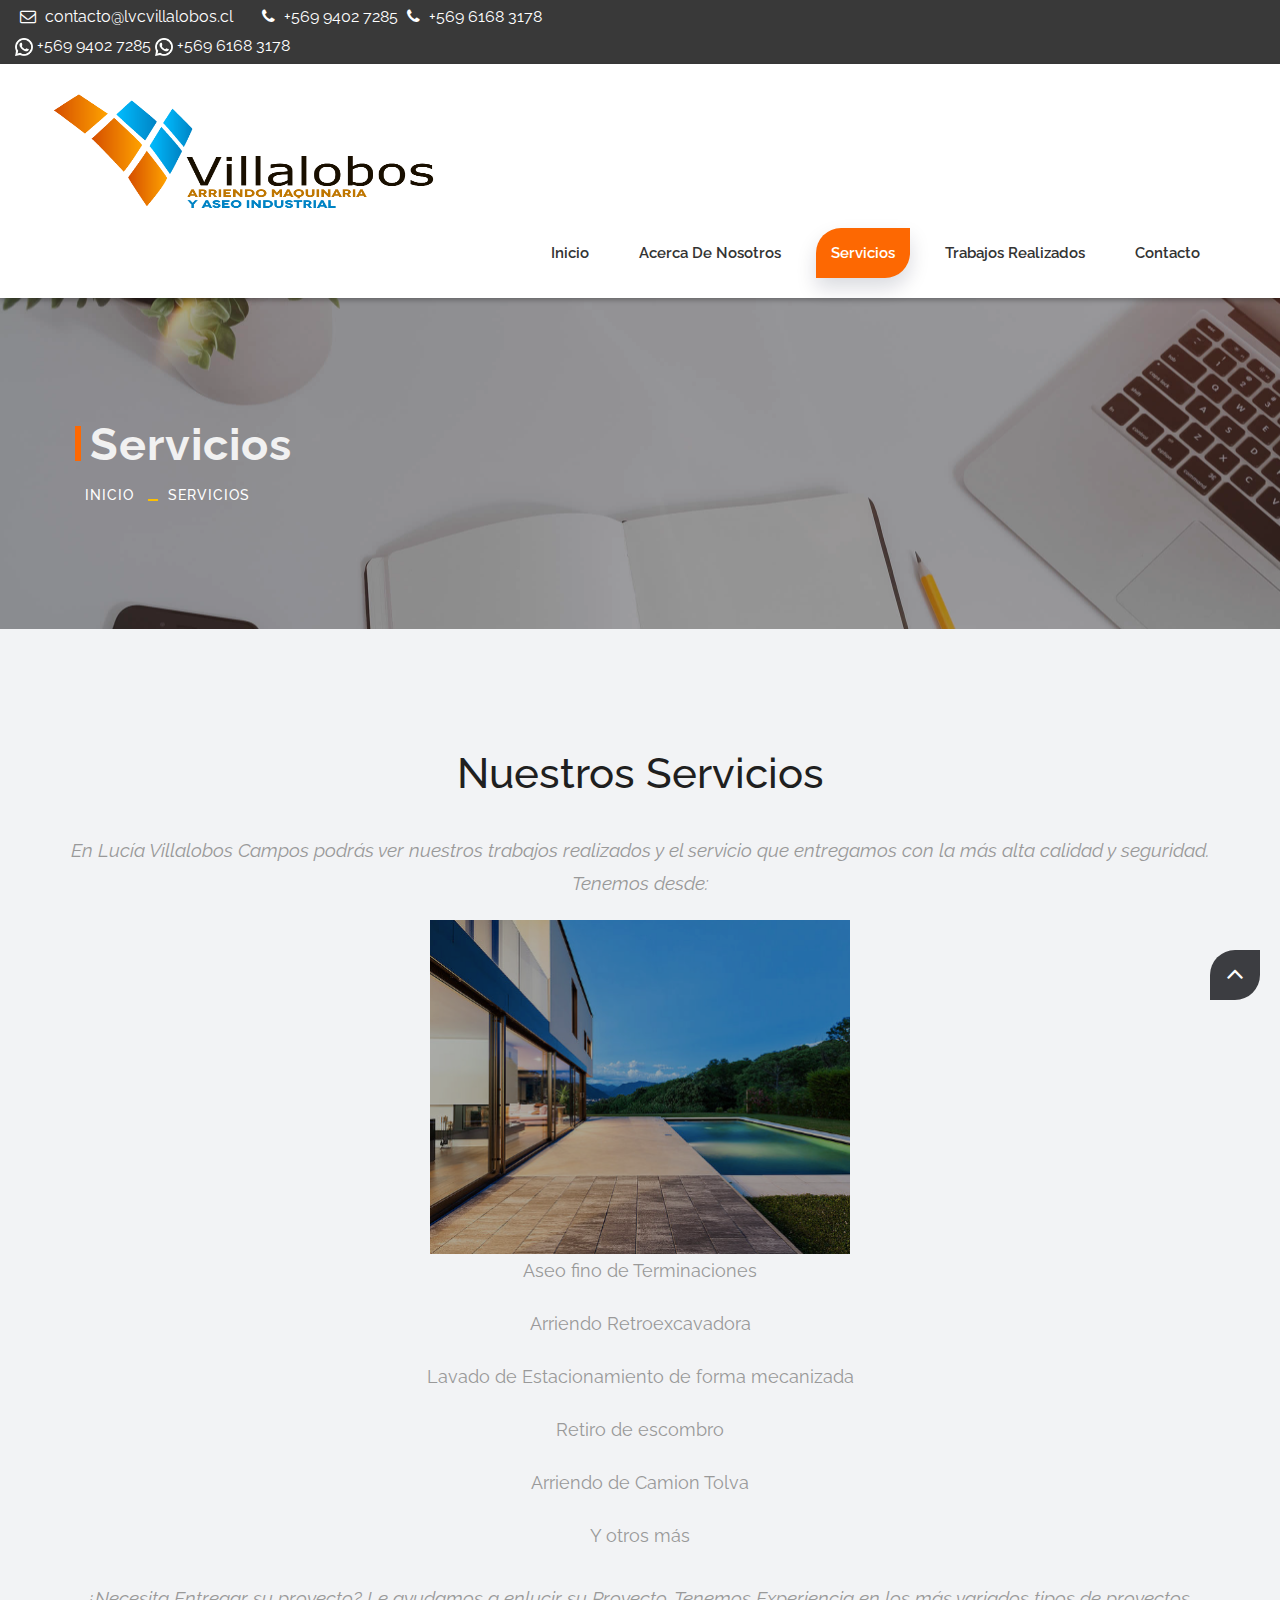
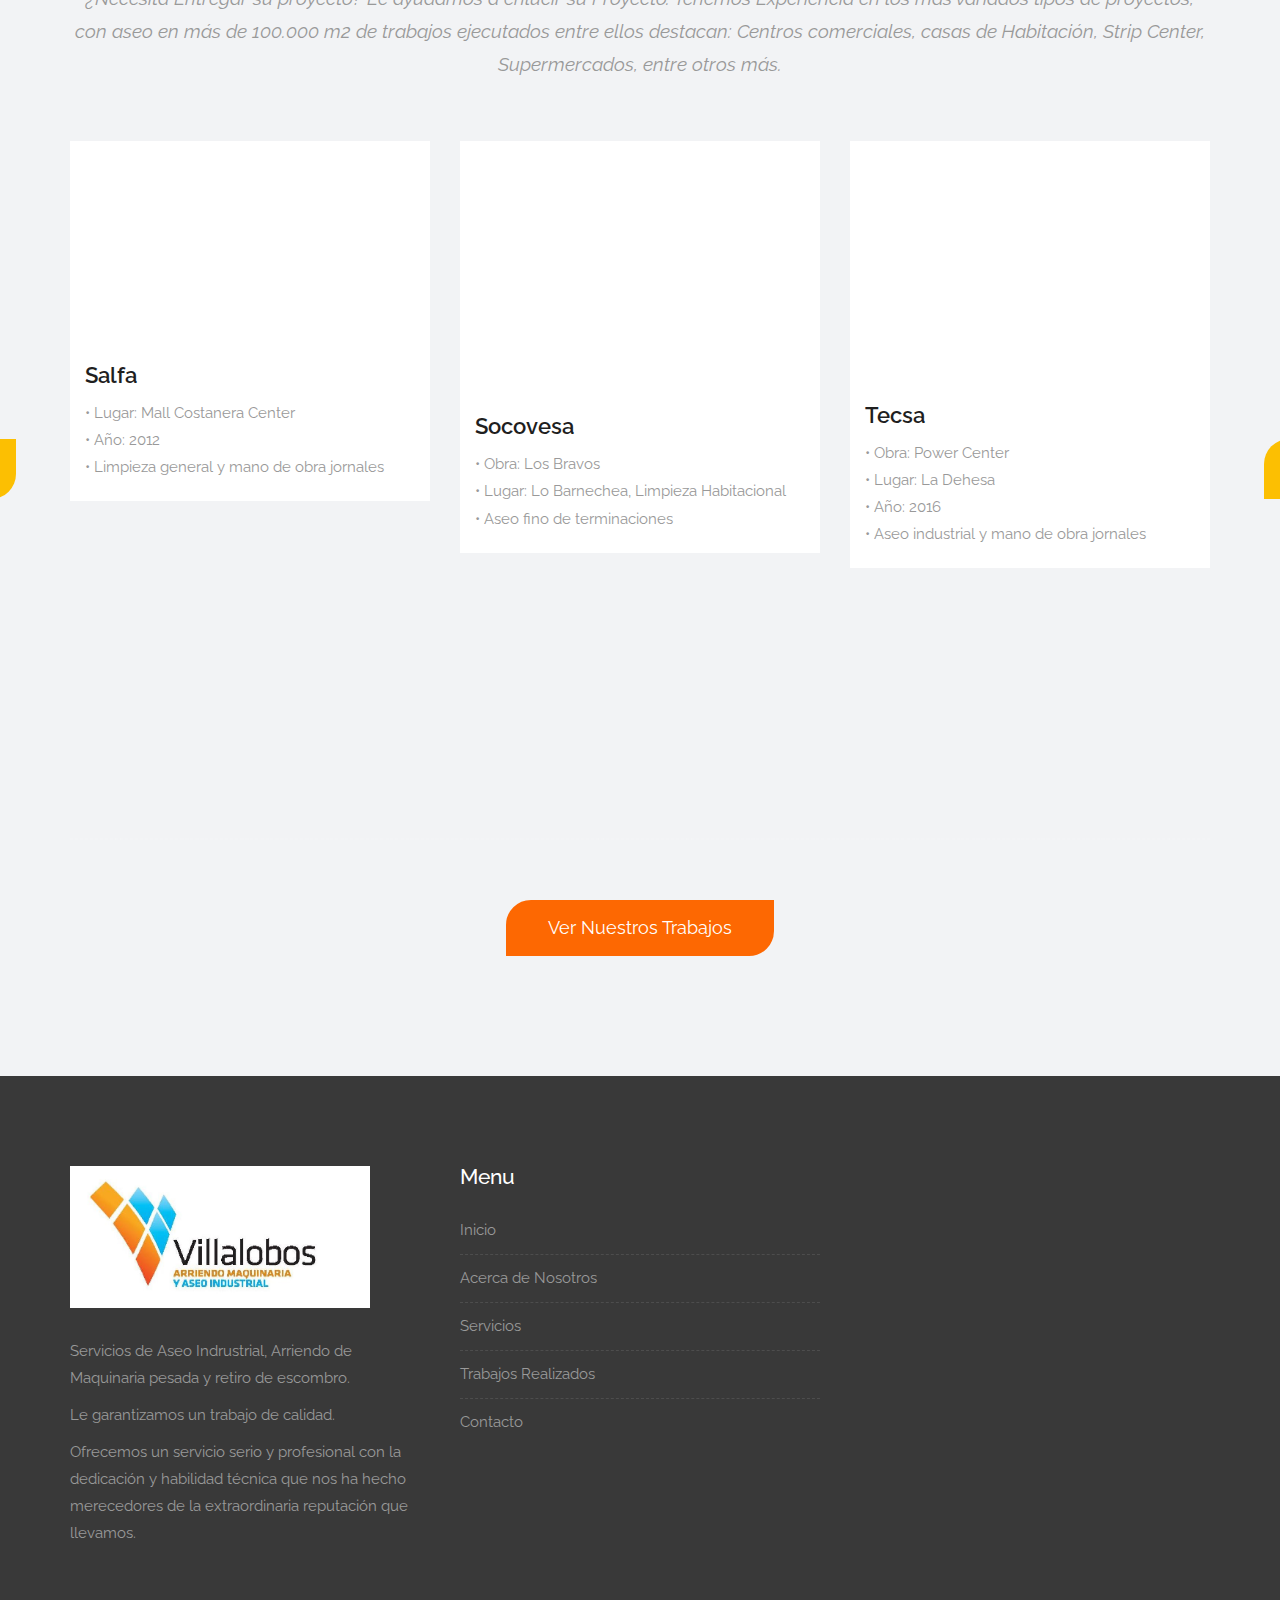
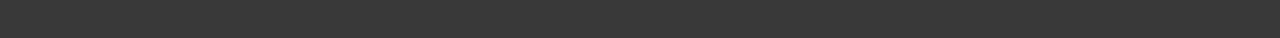
<file: services.html>
<!DOCTYPE html>
<html lang="en">

    <!-- Basic -->
    <meta charset="utf-8">
    <meta http-equiv="X-UA-Compatible" content="IE=edge">   
   
    <!-- Mobile Metas -->
    <meta name="viewport" content="width=device-width, minimum-scale=1.0, maximum-scale=1.0, user-scalable=no">
 
     <!-- Site Metas -->
    <title>Lucia Villalobos Campos</title>  
    <meta name="keywords" content="">
    <meta name="description" content="">
    <meta name="author" content="">

    <!-- Site Icons -->
    <link rel="shortcut icon" href="images/Logo-Villalobos-min.png" type="image/x-icon" />
    <link rel="apple-touch-icon" href="images/apple-touch-icon.png">

    <!-- Bootstrap CSS -->
    <link rel="stylesheet" href="css/bootstrap.min.css">
    <!-- Site CSS -->
    <link rel="stylesheet" href="style.css">
    <!-- Responsive CSS -->
    <link rel="stylesheet" href="css/responsive.css">
    <!-- Custom CSS -->
    <link rel="stylesheet" href="css/custom.css">

    <!-- Modernizer for Portfolio -->
    <script src="js/modernizer.js"></script>

    

</head>
<body>

    <div id="preloader">
        <div class="loader">
			<div class="loader__bar"></div>
			<div class="loader__bar"></div>
			<div class="loader__bar"></div>
			<div class="loader__bar"></div>
			<div class="loader__bar"></div>
			<div class="loader__ball"></div>
		</div>
    </div>
    
	<div class="top-bar">
		<div class="container-fluid">
			<div class="row">
				<div class="col-md-6 col-sm-6">
					<div class="left-top">
						<div class="email-box">
							<a href="mailto:contacto@lvcvillalobos.cl"><i class="fa fa-envelope-o" aria-hidden="true"></i> contacto@lvcvillalobos.cl</a>
						</div>
						<div class="phone-box">
							<a href="tel:+56994027285"><i class="fa fa-phone" aria-hidden="true"></i> +569 9402 7285</a>
							<a href="tel:+56961683178"><i class="fa fa-phone" aria-hidden="true"></i> +569 6168 3178</a> 
							
						</div>
						<div class="phone-box">
							<img src="images/whatsapp.png" width="18"><a href="https://api.whatsapp.com/send?phone=+569 9402 7285&text=Quiero comunicarme"> +569 9402 7285</a>
							<img src="images/whatsapp.png" width="18"><a href="https://api.whatsapp.com/send?phone=+569 6168 3178&text=Quiero comunicarme"> +569 6168 3178</a> 
							
						</div>
					</div>
				</div>
				
			</div>
		</div>
	</div>
    <header class="header header_style_01">
	<a href="index.html"><img src="images/Logolargo.gif"; width="410px" ; height="142px"></a>
      <nav class="megamenu navbar navbar-default">
            <div class="container-fluid">
                <div class="navbar-header">
                    <button type="button" class="navbar-toggle collapsed" data-toggle="collapse" data-target="#navbar" aria-expanded="false" aria-controls="navbar">
                        <span class="sr-only">Barra de navegacion</span>
                        <span class="icon-bar"></span>
                        <span class="icon-bar"></span>
                        <span class="icon-bar"></span>
                    </button>
					</div>
                 <div id="navbar" class="navbar-collapse collapse">
                    <ul class="nav navbar-nav navbar-right">
                        <li><a href="index.html">Inicio</a></li>
                        <li><a href="about-us.html">Acerca de Nosotros</a></li>
                        <li><a class="active" href="services.html">Servicios</a></li>
                        <li><a href="portfolio.html">Trabajos Realizados</a></li>
						<li><a href="contact.html">Contacto</a></li>
                    </ul>
                </div>
            </div>
        </nav>
    </header>

   	<div class="banner-area banner-bg-1">
		<div class="container">
			<div class="row">
				<div class="col-md-12">
					<div class="banner">
						<h2>Servicios</h2>
						<ul class="page-title-link">
							<li><a href="index.html">Inicio</a></li>
							<li><a href="services.html">Servicios</a></li>
						</ul>
					</div>
				</div>
			</div>
		</div>
	</div>

   
	<div id="services" class="parallax section lb">
        <div class="container">
            <div class="section-title text-center">
                 <div class="message-box">
				<h3>Nuestros Servicios</h3>
                <p class="lead">En Lucía Villalobos Campos podrás ver nuestros trabajos realizados y el servicio que entregamos con la más alta calidad y seguridad. Tenemos desde:</p>
				<center><img src="images/aseocasasmetros.png" width="420"></center>
				
				        <p> Aseo fino de Terminaciones </p>
						<p> Arriendo Retroexcavadora</p>
						<p> Lavado de Estacionamiento de forma mecanizada</p>
						<p> Retiro de escombro</p>
						<p> Arriendo de Camion Tolva</p>
						<p> Y otros más</p>
               <p class="lead">¿Necesita Entregar su proyecto? Le ayudamos a enlucir su Proyecto. Tenemos Experiencia en los más variados tipos de proyectos, con aseo en más de 100.000 m2 de trabajos ejecutados entre ellos destacan: Centros comerciales, casas de Habitación, Strip Center, Supermercados, entre otros más.</p>
			  
				
				  </div> 
			</div><!-- end title -->
               <div class="owl-services owl-carousel owl-theme">
                <div class="service-widget">
                    <div class="post-media wow fadeIn">
                        <a href="images/costaneracenter.jpg" data-rel="prettyPhoto[gal]" class="hoverbutton global-radius"><i class="flaticon-unlink"></i></a>
                        <img src="images/costaneracenter.jpg" alt="" class="img-responsive img-rounded">
                    </div>
					<div class="service-dit">
						<h3>Salfa</h3>
						<p>• Lugar: Mall Costanera Center<p>
                        <p>• Año: 2012<p>
                        <p>• Limpieza general y mano de obra jornales</p> 
					</div>
                </div>
                <!-- end service -->
				<div class="service-widget">
                    <div class="post-media wow fadeIn">
                        <a href="images/proyectosocovesa.jpg" data-rel="prettyPhoto[gal]" class="hoverbutton global-radius"><i class="flaticon-unlink"></i></a>
                        <img src="images/proyectosocovesa.jpg" alt="" class="img-responsive img-rounded">
                    </div>
					<div class="service-dit">
						<h3>Socovesa</h3>
						<p>• Obra: Los Bravos<p>
						<p>• Lugar: Lo Barnechea, Limpieza Habitacional<p>
                        <p>• Aseo fino de terminaciones</p> 
						</div>
                </div>

                <div class="service-widget">
                    <div class="post-media wow fadeIn">
                        <a href="images/powercenter.png" data-rel="prettyPhoto[gal]" class="hoverbutton global-radius"><i class="flaticon-unlink"></i></a>
                        <img src="images/powercenter.png" alt="" class="img-responsive img-rounded">
                    </div>
					<div class="service-dit">
						<h3>Tecsa</h3>
						<p>• Obra: Power Center<p>
						<p>• Lugar: La Dehesa<p>
                        <p>• Año: 2016<p>
                        <p>• Aseo industrial y mano de obra jornales</p> 
						</div>
                </div>
                
				<div class="service-widget">
                    <div class="post-media wow fadeIn">
                        <a href="images/unimarc.jpg" data-rel="prettyPhoto[gal]" class="hoverbutton global-radius"><i class="flaticon-unlink"></i></a>
                        <img src="images/unimarc.jpg" alt="" class="img-responsive img-rounded">
                    </div>
					<div class="service-dit">
						<h3>Corp Group Unimarc</h3>
						<p>• Obra: Aseo cadenas de supermercados Unimarc <p>
						<p>• Lugar: Concepción, La Serena, Temuco, Chillán, Santiago<p>
                        <p>• Año: 2015-2016<p>
                        <p>• Aseo cadenas de supermercados Unimarc</p> 
						</div>
                </div>

                <div class="service-widget">
                    <div class="post-media wow fadeIn">
                        <a href="images/bancoitau.png" data-rel="prettyPhoto[gal]" class="hoverbutton global-radius"><i class="flaticon-unlink"></i></a>
                        <img src="images/bancoitau.png" alt="" class="img-responsive img-rounded">
                    </div>
					<div class="service-dit">
						<h3>Cypco</h3>
						<p>• Obra: Habilitación Banco Itaú<p>
						<p>• Lugar: Las Condes<p>
                        <p>• Año: 2016<p>
                        <p>• Aseo fino pisos 17 y 19</p> 
						</div>
                </div>
                <!-- end service -->

                
               
			   
            </div><!-- end row -->

            <hr class="hr1">

            <div class="text-center">
                <a data-scroll href="#portfolio" class="btn btn-light btn-radius btn-brd">Ver Nuestros Trabajos</a>
            </div>
        </div><!-- end container -->
    </div><!-- end section -->

   

    <footer class="footer">
        <div class="container">
            <div class="row">
                <div class="col-md-4 col-sm-4 col-xs-12">
                    <div class="widget clearfix">
					<a href="index.html"><img src="images/logo.jpg"; width="300px" ; height="142px"></a>
                        <div class="widget-title">
                            
                        </div>
                        <p> Servicios de Aseo Indrustrial, Arriendo de Maquinaria pesada y retiro de escombro.</p>
                        <p>Le garantizamos un trabajo de calidad.</p>
						<p>Ofrecemos un servicio serio y profesional con la dedicación y habilidad técnica que nos ha hecho merecedores de la extraordinaria reputación que llevamos.</p>
                    </div>
                </div>

				<div class="col-md-4 col-sm-4 col-xs-12">
                    <div class="widget clearfix">
                        <div class="widget-title">
                            <h3>Menu</h3>
                        </div>

                        <ul class="footer-links hov">
                            <li><a href="index.html">Inicio <span class="icon icon-arrow-right2"></span></a></li>
							<li><a href="about-us.html">Acerca de Nosotros <span class="icon icon-arrow-right2"></span></a></li>
							<li><a href="services.html">Servicios <span class="icon icon-arrow-right2"></span></a></li>
							<li><a href="portfolio.html">Trabajos Realizados <span class="icon icon-arrow-right2"></span></a></li>
							<li><a href="contact.html">Contacto <span class="icon icon-arrow-right2"></span></a></li>
                        </ul>
                    </div>
                </div>
                
            </div><!-- end row -->
        </div><!-- end container -->
    </footer>
    <a href="#" id="scroll-to-top" class="dmtop global-radius"><i class="fa fa-angle-up"></i></a>
    <script src="js/all.js"></script>
    <script src="js/custom.js"></script>
    <script src="js/portfolio.js"></script>
    <script src="js/hoverdir.js"></script>    

</body>
</html>
</file>
<file: style.css>
/*------------------------------------------------------------------
    Version: 1.0
-------------------------------------------------------------------*/


/*------------------------------------------------------------------
    [Table of contents]

    1. IMPORT FONTS
    2. IMPORT FILES
    3. SKELETON
    4. WP CORE
    5. HEADER
    6. SECTIONS
    7. SECTIONS
    8. PORTFOLIO
    9. TESTIMONIALS
    10. PRICING TABLES
    11. ICON BOXES
    12. MESSAGE BOXES
    13. FEATURES
    14. CONTACT
    15. FOOTER
    16. MISC
    17. BUTTONS
-------------------------------------------------------------------*/


/*------------------------------------------------------------------
    IMPORT FONTS
-------------------------------------------------------------------*/

@import url('https://fonts.googleapis.com/css?family=Raleway:100,200,300,400,500,600,700,900');

/*------------------------------------------------------------------
    IMPORT FILES
-------------------------------------------------------------------*/

@import url(css/animate.css);
@import url(css/flaticon.css);
@import url(css/icomoon.css);
@import url(css/prettyPhoto.css);
@import url(css/owl.carousel.css);
@import url(css/font-awesome.min.css);

/*------------------------------------------------------------------
    SKELETON
-------------------------------------------------------------------*/

body {
    color: #999;
    font-size: 15px;
    font-family: 'Raleway', sans-serif;
    line-height: 1.80857;
}

body.demos .section {
    background: url(images/bg.png) repeat top center #f2f3f5;
}

body.demos .section-title img {
    max-width: 280px;
    display: block;
    margin: 10px auto;
}

body.demos .service-widget h3 {
    border-bottom: 1px solid #ededed;
    font-size: 18px;
    padding: 20px 0;
    background-color: #ffffff;
}

body.demos .service-widget {
    margin: 0 0 30px;
    padding: 30px;
    background-color: #fff
}

body.demos .container-fluid {
    max-width: 1080px
}

a {
    color: #1f1f1f;
    text-decoration: none !important;
    outline: none !important;
    -webkit-transition: all .3s ease-in-out;
    -moz-transition: all .3s ease-in-out;
    -ms-transition: all .3s ease-in-out;
    -o-transition: all .3s ease-in-out;
    transition: all .3s ease-in-out;
}

h1,
h2,
h3,
h4,
h5,
h6 {
    letter-spacing: 0;
    font-weight: normal;
    position: relative;
    padding: 0 0 10px 0;
    font-weight: normal;
    line-height: 120% !important;
    color: #1f1f1f;
    margin: 0
}

h1 {
    font-size: 24px
}

h2 {
    font-size: 22px
}

h3 {
    font-size: 18px
}

h4 {
    font-size: 16px
}

h5 {
    font-size: 14px
}

h6 {
    font-size: 13px
}

h1 a,
h2 a,
h3 a,
h4 a,
h5 a,
h6 a {
    color: #212121;
    text-decoration: none!important;
    opacity: 1
}

h1 a:hover,
h2 a:hover,
h3 a:hover,
h4 a:hover,
h5 a:hover,
h6 a:hover {
    opacity: .8
}

a {
    color: #1f1f1f;
    text-decoration: none;
    outline: none;
}

a,
.btn {
    text-decoration: none !important;
    outline: none !important;
    -webkit-transition: all .3s ease-in-out;
    -moz-transition: all .3s ease-in-out;
    -ms-transition: all .3s ease-in-out;
    -o-transition: all .3s ease-in-out;
    transition: all .3s ease-in-out;
}

.btn-custom {
    margin-top: 20px;
    background-color: transparent !important;
    border: 2px solid #ddd;
    padding: 12px 40px;
    font-size: 16px;
}

.lead {
    font-size: 18px;
    line-height: 30px;
    color: #767676;
    margin: 0;
    padding: 0;
}

blockquote {
    margin: 20px 0 20px;
    padding: 30px;
}

ul, li, ol{
	margin: 0px;
	padding: 0px;
	list-style: none;
}

/*------------------------------------------------------------------
    WP CORE
-------------------------------------------------------------------*/

.first {
    clear: both
}

.last {
    margin-right: 0
}

.alignnone {
    margin: 5px 20px 20px 0;
}

.aligncenter,
div.aligncenter {
    display: block;
    margin: 5px auto 5px auto;
}

.alignright {
    float: right;
    margin: 10px 0 20px 20px;
}

.alignleft {
    float: left;
    margin: 10px 20px 20px 0;
}

a img.alignright {
    float: right;
    margin: 10px 0 20px 20px;
}

a img.alignnone {
    margin: 10px 20px 20px 0;
}

a img.alignleft {
    float: left;
    margin: 10px 20px 20px 0;
}

a img.aligncenter {
    display: block;
    margin-left: auto;
    margin-right: auto
}

.wp-caption {
    background: #fff;
    border: 1px solid #f0f0f0;
    max-width: 96%;
    /* Image does not overflow the content area */
    padding: 5px 3px 10px;
    text-align: center;
}

.wp-caption.alignnone {
    margin: 5px 20px 20px 0;
}

.wp-caption.alignleft {
    margin: 5px 20px 20px 0;
}

.wp-caption.alignright {
    margin: 5px 0 20px 20px;
}

.wp-caption img {
    border: 0 none;
    height: auto;
    margin: 0;
    max-width: 98.5%;
    padding: 0;
    width: auto;
}

.wp-caption p.wp-caption-text {
    font-size: 11px;
    line-height: 17px;
    margin: 0;
    padding: 0 4px 5px;
}


/* Text meant only for screen readers. */

.screen-reader-text {
    clip: rect(1px, 1px, 1px, 1px);
    position: absolute !important;
    height: 1px;
    width: 1px;
    overflow: hidden;
}

.screen-reader-text:focus {
    background-color: #f1f1f1;
    border-radius: 3px;
    box-shadow: 0 0 2px 2px rgba(0, 0, 0, 0.6);
    clip: auto !important;
    color: #21759b;
    display: block;
    font-size: 14px;
    font-size: 0.875rem;
    font-weight: bold;
    height: auto;
    left: 5px;
    line-height: normal;
    padding: 15px 23px 14px;
    text-decoration: none;
    top: 5px;
    width: auto;
    z-index: 100000;
    /* Above WP toolbar. */
}

/*------------------------------------------------------------------
    Top head
-------------------------------------------------------------------*/

.top-bar{
	background: #393939;
}
.left-top{
	padding: 3px 0px; 
}
.email-box{
	display: inline-block;
	margin-right: 20px;
}
.email-box a{
	color: #ffffff;
	font-size: 16px;
}
.email-box a:hover{
	color: #fd6802;
}
.email-box a i{
	padding: 0px 5px;
}
.phone-box{
	display: inline-block;
}

.phone-box a{
	color: #ffffff;
	font-size: 16px;
}
.phone-box a:hover{
	color: #fd6802;
}
.phone-box a i{
	padding: 0px 5px;
}

.social-box{
	float: right;
}

.social-box ul li{
	display: inline-block;
	padding-left: 10px;
}

.social-box ul li a{
	color: #ffffff;
	font-size: 20px;
}
.social-box ul li a:hover{
	color: #fd6802;
}


/*------------------------------------------------------------------
    HEADER
-------------------------------------------------------------------*/

.megamenu .nav,
.megamenu .collapse,
.megamenu .dropup,
.megamenu .dropdown {
    position: static;
}

.megamenu .container-fluid {
    position: relative;
}

.megamenu .dropdown-menu {
    left: auto;
}

.megamenu .megamenu-content {
    padding: 20px 30px;
}

.megamenu .dropdown.megamenu-fw .dropdown-menu {
    left: 0;
    right: 0;
}

.megamenu .list-unstyled {
    min-width: 200px;
}

.header_style_01 {
    background-color: rgba(255, 255, 255);
    display: block;
    left: 0;
    padding: 20px 40px !important;
    position: relative;
    right: 0;
    top: 0;
    width: 100%;
	-webkit-box-shadow: 0px 2px 5px 0px rgba(0,0,0,0.30);
	-moz-box-shadow: 0px 2px 5px 0px rgba(0,0,0,0.30);
	box-shadow: 0px 2px 5px 0px rgba(0,0,0,0.30);
    z-index: 111;
}

.header_style_01 .navbar-default {
    background-color: transparent;
    border: 0;
	border-radius: 0px;
}

.header_style_01 .navbar,
.header_style_01 .navbar-nav,
.header_style_01 .navbar-default,
.header_style_01 .nav {
    margin-bottom: 0 !important;
}

.header_style_01 .navbar-brand {
    padding: 2px 15px 0 15px;
	height: auto;
}

.header_style_01 .navbar-default .navbar-nav > li > a {
    border-radius: 0;
    color: #ffffff;
    font-size: 15px;
    font-style: normal;
    font-weight: 600;
    text-transform: capitalize;
    background-color: transparent;
}

.header_style_01 .navbar-default .navbar-nav > li a {
	color: #333333;
	padding: 15px 15px;
}

.header_style_01 .navbar-default .navbar-nav > li a.active{
	color: #ffffff;
	box-shadow: 0 10px 20px 0 rgba(5, 16, 44, .15);
	border-radius: 25px 0px 25px 0px;
	background: #fd6802;
}

.header_style_01 .navbar-default .navbar-nav > li:hover a,
.header_style_01 .navbar-default .navbar-nav > li:focus a {
    color: #ffffff;
	box-shadow: 0 10px 20px 0 rgba(5, 16, 44, .15);
	border-radius: 25px 0px 25px 0px;
	background: #fd6802;
}

.header_style_01 .navbar-right > li {
    margin-top: 2px;
    -webkit-transition: all .3s ease-in-out;
    -moz-transition: all .3s ease-in-out;
    -ms-transition: all .3s ease-in-out;
    -o-transition: all .3s ease-in-out;
    transition: all .3s ease-in-out;
}

.header_style_01 .navbar-right > li > a {
    padding-bottom: 10px;
    padding-top: 10px;
}

li.social-links {
    margin: 0 8px;
}

li.social-links a {
    padding: 13px 0 !important;
}

.navbar-nav li {
    position: relative;
	margin: 0px 10px;
}

.navbar-nav span {
    font-size: 24px;
    position: absolute;
    right: 2px;
    top: 13px;
}

/*------------------------------------------------------------------
    Banner Slider
-------------------------------------------------------------------*/

.slider-bg-one {
    background-image: url("uploads/slider_01.jpg");
    background-position: center center;
    background-repeat: no-repeat;
    background-size: cover;
}

.slider-bg-two {
    background-image: url("uploads/slider_02.jpg");
    background-position: center center;
    background-repeat: no-repeat;
    background-size: cover;
}

.slider-bg-three {
    background-image: url("uploads/slider_03.jpg");
    background-position: center center;
    background-repeat: no-repeat;
    background-size: cover;
}

.slider-content-area {
    height: 100vh;
    position: relative;
}

.home-one-slider-otem .slider-content-area {
    height: 650px;
    position: relative;
}

.slide-text {
    position: absolute;
    top: 50%;
    transform: translateY(-50%);
    width: 100%;
    z-index: 1;
}

.slide-text h1 {
    color: #fff;
    font-size: 70px;
    font-weight: 700;
    text-transform: capitalize;
	text-shadow: 0px 4px 3px rgba(0,0,0,0.4),
             0px 8px 13px rgba(0,0,0,0.1),
             0px 18px 23px rgba(0,0,0,0.1);
}

.slide-text h1 span{
	color: #fd6802;
}

.slide-text h2 {
    color: #fff;
    font-size: 22px;
    letter-spacing: 1px;
    margin-bottom: 20px;
	text-shadow: 0px 4px 3px rgba(0,0,0,0.4),
             0px 8px 13px rgba(0,0,0,0.1),
             0px 18px 23px rgba(0,0,0,0.1);
}


.slider-wrapper .owl-nav .owl-prev, .slider-wrapper .owl-nav .owl-next {
    background: #393939;
    height: 60px;
    top: 50%;
    transform: translateY(-50%);
    transition: all 0.4s ease-in-out 0s;
    width: 60px;
	border-radius: 25px 0px 25px 0px;
}

.slider-wrapper .owl-nav .owl-prev:hover, .slider-wrapper .owl-nav .owl-next:hover {
	background: #fd6802;
}

.slider-wrapper .owl-nav .owl-prev {
    margin-left: 0%;
	left: 0px;
	position: absolute;
}

.slider-wrapper .owl-nav .owl-prev i{
	position: absolute;
	left: 0px;
	right: 0;
	width: auto;
	height: auto;
	background: none;
	color: #ffffff;
}

.slider-wrapper .owl-nav .owl-next {
    margin-right: 0%;
    right: 0;
	position: absolute;
}

.slider-wrapper .owl-nav .owl-next i{
	position: absolute;
	right: 0;
	left: 0px;
	width: auto;
	height: auto;
	background: none;
	color: #ffffff;
}

.home-one-slider-otem::before{
	content: "";
	position: absolute;
	background: rgba(0,0,0, 0.8);
	width: 100%;
	height: 100%;
	top: 0%;
	left: 100%;
	z-index: 1
}


/*------------------------------------------------------------------
    SECTIONS
-------------------------------------------------------------------*/

.parallax {
    background-attachment: fixed;
    background-size: cover;
    height: 100%;
    padding: 120px 0;
    position: relative;
    width: 100%;
}

.parallax.parallax-off {
    background-attachment: scroll !important;
    display: block;
    height: 100%;
    min-height: 100%;
    overflow: hidden;
    position: relative;
    background-position: center center;
    vertical-align: sub;
    width: 100%;
    z-index: 2;
}

.no-scroll-xy {
    overflow: hidden !important;
    -webkit-transition: all .4s ease-in-out;
    -moz-transition: all .4s ease-in-out;
    -ms-transition: all .4s ease-in-out;
    -o-transition: all .4s ease-in-out;
    transition: all .4s ease-in-out;
}

.section {
    display: block;
    position: relative;
    overflow: hidden;
    padding: 120px 0;
}

.noover {
    overflow: visible;
}

.noover .btn-dark {
    border: 0 !important;
}

.nopad {
    padding: 0;
}

.nopadtop {
    padding-top: 0;
}

.section.wb {
    background-color: #ffffff;
}

.section.lb {
    background-color: #f2f3f5;
}

.section.db {
    background-color: #1f1f1f;
}

.section.color1 {
    background-color: #448AFF;
}

.first-section {
    display: block;
    position: relative;
    overflow: hidden;
    padding: 16em 0 13em;
}

.first-section h2 {
    color: #ffffff;
    font-size: 68px;
    font-weight: 300;
    text-transform: capitalize;
    display: block;
    margin: 0;
    padding: 0 0 30px;
    position: relative;
}

.first-section .lead {
    font-size: 21px;
    font-weight: 300;
    padding: 0 0 40px;
    margin: 0;
    line-height: inherit;
    color: #ffffff;
}

.macbookright {
    width: 980px;
    position: absolute;
    right: -15%;
    bottom: -6%;
}

.section-title {
    display: block;
    position: relative;
    margin-bottom: 60px;
}

.section-title p {
    color: #999;
    font-weight: 400;
    font-size: 18px;
    line-height: 33px;
    margin: 0;
}

.section-title h3 {
    font-size: 42px;
    font-weight: 500;
    line-height: 62px;
    margin: 0 0 25px;
    padding: 0;
    text-transform: none;
}

.section.colorsection p,
.section.colorsection h3,
.section.db h3 {
    color: #ffffff;
}

.service-widget{
	background: #ffffff;
}

.section.lb .service-dit h3{
	padding: 12px 0px;
}
.service-dit{
	padding: 20px 15px;
}


/*------------------------------------------------------------------
    PORTFOLIO
-------------------------------------------------------------------*/

.item-h2,
.item-h1 {
    height: 100% !important;
    height: auto !important;
}

.isotope-item {
    z-index: 2;
    padding: 0;
}

.isotope-hidden.isotope-item {
    pointer-events: none;
    z-index: 1;
}

.isotope,
.isotope .isotope-item {
    /* change duration value to whatever you like */
    -webkit-transition-duration: 0.8s;
    -moz-transition-duration: 0.8s;
    transition-duration: 0.8s;
}

.isotope {
    -webkit-transition-property: height, width;
    -moz-transition-property: height, width;
    transition-property: height, width;
}

.isotope .isotope-item {
    -webkit-transition-property: -webkit-transform, opacity;
    -moz-transition-property: -moz-transform, opacity;
    transition-property: transform, opacity;
}

.portfolio-filter ul {
    padding: 0;
    z-index: 2;
    display: block;
    position: relative;
    margin: 0;
}

.portfolio-filter ul li {
    border-radius: 0;
    display: inline-block;
    margin: 0 5px 0 0;
    text-decoration: none;
    text-transform: uppercase;
    vertical-align: middle;
}

.portfolio-filter ul li:last-child:after {
    content: "";
}

.portfolio-filter ul li .btn-dark {
    box-shadow: none;
    background-color: transparent;
    border: 2px solid #fd6802 !important;
    color: #393939;
    font-weight: 500;
    font-size: 14px;
    padding: 15px 35px;
}

.da-thumbs {
    list-style: none;
    position: relative;
    padding: 0;
}

.da-thumbs .pitem {
    margin: 0;
    padding: 15px;
    position: relative;
}

.da-thumbs .pitem a,
.da-thumbs .pitem a img {
    display: block;
    position: relative;
}

.da-thumbs .pitem a {
    overflow: hidden;
}

.da-thumbs .pitem a div {
    position: absolute;
    background-color: rgba(0, 0, 0, 0.8);
    width: 100%;
    height: 100%;
}

.da-thumbs .pitem a div h3 {
    display: block;
    color: #ffffff;
    font-size: 20px;
    padding: 30px 15px;
    text-transform: capitalize;
    font-weight: normal;
}

.da-thumbs .pitem a div h3 small {
    display: block;
    color: #ffffff;
    margin-top: 5px;
    font-size: 13px;
    font-weight: 300;
}

.da-thumbs .pitem a div i {
    background-color: #fd6802;
    position: absolute;
    color: #ffffff !important;
    bottom: 0;
    font-size: 15px;
    z-index: 12;
    right: 0;
    width: 50px;
    height: 50px;
    line-height: 50px;
    text-align: center;
	border-radius: 25px 0px 0px 0px;
}


/*------------------------------------------------------------------
    TESTIMONIALS
-------------------------------------------------------------------*/

.logos img {
    margin: auto;
    display: block;
    text-align: center;
    width: 100%;
    opacity: 0.3;
}

.logos img:hover {
    opacity: 0.5;
}

.desc h3 i {
    color: #fd6802;
    font-size: 37px;
    vertical-align: middle;
    margin-right: 12px;
}

.desc {
    padding: 30px;
    position: relative;
    background: #393939;
    border: 1px solid #393939;
	-webkit-border-radius: 25px 0px 25px 0px;
	-moz-border-radius: 25px 0px 25px 0px;
	border-radius: 25px 0px 25px 0px;
}

.testi-meta {
    display: block;
    margin-top: 20px;
}

.testimonial h4 {
    font-size: 18px;
    color: #ffffff;
    padding: 13px 0 0;
}

.testimonial img {
    max-width: 55px;
}

.testimonial small {
    margin-top: 7px;
    font-size: 16px;
    display: block;
}

.testimonial {
    background-color: transparent;
}

.testimonial h3 {
    padding: 0 0 10px;
    font-size: 20px;
    font-weight: 600;
}

.testimonial small,
.testimonial .lead {
    background-color: transparent;
    color: #aaa;
    display: block;
    font-size: 16px;
    font-style: italic;
    line-height: 30px;
    margin: 0;
    padding: 0;
    position: relative;
}

.testimonial p:after {
    display: none;
}


/*------------------------------------------------------------------
    PRICING TABLES
-------------------------------------------------------------------*/

.pricing-table {
    margin: 50px 0 0 0;
    background: #fff;
    box-shadow: 0 5px 14px rgba(0, 0, 0, 0.1);
}

.pricing-table i {
    width: 30px;
    color: #c2c2c2;
    display: inline-block;
    margin-right: 10px;
    padding-right: 5px;
    border-right: 1px solid #ececec;
}

.pricing-table .btn-dark {
    padding: 10px 24px;
    font-size: 15px;
}

.pricing-table strong {
    font-weight: 600;
    margin-right: 6px;
    color: #1f1f1f;
}

.pricing-table-header {
    padding: 30px 0 25px 0;
    background: #ffffff;
}

.pricing-table-header h2 {
    font-size: 31px;
    margin: 0;
    padding: 0;
    font-weight: 300;
}

.pricing-table-header h3 {
    font-size: 15px;
    font-weight: 600;
    color: #aaaaaa;
    margin-top: 10px;
    text-transform: uppercase;
}

.pricing-table-space {
    height: 10px;
}

.pricing-table-text {
    margin: 15px 30px 0 30px;
    padding: 0 10px 15px 10px;
    border-bottom: 1px solid #ececec;
    font-weight: 300;
    line-height: 30px;
    color: #c2c2c2;
    font-size: 16px;
}

.pricing-table-text p {
    font-weight: 400;
}

.pricing-table-features {
    margin: 15px 30px 0 30px;
    padding: 0 10px 15px 30px;
    border-bottom: 1px solid #ececec;
    text-align: left;
    line-height: 30px;
    font-size: 16px;
    color: #c2c2c2;
}

.pricing-table-highlighted h3,
.pricing-table-highlighted h2 {
    color: #ffffff !important;
}

.pricing-table-sign-up {
    margin-top: 25px;
    padding-bottom: 30px;
}


/* Highlighted table */

.pricing-table-highlighted {
    margin-top: 0;
}

.m130 {
    margin-top: 130px;
}

.nav-pills {
    border: 1px solid #e1e1e1;
}

.nav-pills > li {
    width: 50%;
    padding: 10px;
    float: left;
    margin: 0 !important;
}

.nav-pills > li > a {
    margin: 0!important;
    text-align: center;
    background-color: #f4f4f4;
}


/*------------------------------------------------------------------
    ICON BOXES
-------------------------------------------------------------------*/

.icon-wrapper {
    position: relative;
    cursor: pointer;
    display: block;
    z-index: 1;
}

.icon-wrapper i {
    width: 75px;
    height: 75px;
    text-align: center;
    line-height: 75px;
    font-size: 28px;
    background-color: #f2f3f5;
    color: #1f1f1f;
    margin-top: 0;
}

.small-icons.icon-wrapper:hover i,
.small-icons.icon-wrapper:hover i:hover,
.small-icons.icon-wrapper i {
    width: auto !important;
    height: auto !important;
    line-height: 1 !important;
    padding: 0 !important;
    color: #e3e3e3 !important;
    background-color: transparent !important;
    background: none !important;
    margin-right: 10px !important;
    vertical-align: middle;
    font-size: 24px !important;
}

.small-icons.icon-wrapper h3 {
    font-size: 18px;
    padding-bottom: 5px;
}

.small-icons.icon-wrapper p {
    padding: 0;
    margin: 0;
}

.icon-wrapper h3 {
    font-size: 21px;
    padding: 0 0 15px;
    margin: 0;
}

.icon-wrapper p {
    margin-bottom: 0;
    padding-left: 95px;
}

.icon-wrapper p small {
    display: block;
    color: #999;
    margin-top: 10px;
    text-transform: none;
    font-weight: 600;
    font-size: 16px;
}

.icon-wrapper p small:after {
    content: "\f105";
    font-family: FontAwesome;
    margin-left: 5px;
    font-size: 11px;
}

.effect-1 {
    display: inline-block;
    cursor: pointer;
    text-align: center;
    position: relative;
    text-decoration: none;
    z-index: 1;
}

.effect-1:after {
    pointer-events: none;
    position: absolute;
    width: 100%;
    height: 100%;
    border-radius: 50%;
    content: '';
    -webkit-box-sizing: content-box;
    -moz-box-sizing: content-box;
    box-sizing: content-box;
}

.effect-1 {
    -webkit-transition: background 0.2s, color 0.2s;
    -moz-transition: background 0.2s, color 0.2s;
    transition: background 0.2s, color 0.2s;
}

.effect-1:after {
    top: -7px;
    left: -7px;
    padding: 7px;
    box-shadow: 0 0 0 2px #fcbf02;
    -webkit-transition: -webkit-transform 0.2s, opacity 0.2s;
    -webkit-transform: scale(.8);
    -moz-transition: -moz-transform 0.2s, opacity 0.2s;
    -moz-transform: scale(.8);
    -ms-transform: scale(.8);
    transition: transform 0.2s, opacity 0.2s;
    transform: scale(.8);
    opacity: 0;
}

.effect-1:hover:after {
    -webkit-transform: scale(1);
    -moz-transform: scale(1);
    -ms-transform: scale(1);
    transform: scale(1);
    opacity: 1;
}

.effect-1:after {
    -webkit-transform: scale(1.2);
    -moz-transform: scale(1.2);
    -ms-transform: scale(1.2);
    transform: scale(1.2);
}

.effect-1:hover:after {
    -webkit-transform: scale(1);
    -moz-transform: scale(1);
    -ms-transform: scale(1);
    transform: scale(1);
    opacity: 1;
}


/*------------------------------------------------------------------
    MESSAGE BOXES
-------------------------------------------------------------------*/

.service-widget h3 {
    font-size: 22px;
    color: #ffffff;
    padding: 20px 0 12px;
    margin: 0;
	font-weight: 600;
}

.service-widget h3 a,
.section.wb .service-widget h3,
.section.lb .service-widget h3 {
    color: #1f1f1f;
}

.service-widget p {
    margin-bottom: 0;
    padding-bottom: 0;
}

.message-box h4 {
    text-transform: uppercase;
    padding: 0;
    margin: 0 0 5px;
    font-weight: 600;
    letter-spacing: 0.5px;
    font-size: 15px;
    color: #999;
}

.message-box h2 {
    font-size: 28px;
    font-weight: 500;
    padding: 0 0 10px;
    margin: 0;
    line-height: 62px;
    margin-top: 0;
    text-transform: none;
}

.message-box p {
    margin-bottom: 20px;
}

.message-box .lead {
    padding-top: 10px;
    font-size: 19px;
    font-style: italic;
    color: #999;
    padding-bottom: 0;
}

.post-media {
    position: relative;
}

.post-media img {
    width: 100%;
}

.playbutton {
    position: absolute;
    color: #ffffff !important;
    top: 40%;
    font-size: 60px;
    z-index: 12;
    left: 0;
    right: 0;
    text-align: center;
    margin: -20px auto;
}

.hoverbutton {
    background-color: #fd6802;
    position: absolute;
    color: #ffffff !important;
    top: 48%;
    font-size: 21px;
    z-index: 12;
    left: 0;
    opacity: 0;
    right: 0;
    width: 50px;
    height: 50px;
    line-height: 50px;
    text-align: center;
    margin: -20px auto;
}

.service-widget:hover .hoverbutton {
    opacity: 1;
}

hr.hr1 {
    position: relative;
    margin: 60px 0;
    border: 1px dashed #f2f3f5;
}

hr.hr2 {
    position: relative;
    margin: 17px 0;
    border: 1px dashed #f2f3f5;
}

hr.hr3 {
    position: relative;
    margin: 25px 0 30px 0;
    border: 1px dashed #f2f3f5;
}

hr.invis {
    border-color: transparent;
}

hr.invis1 {
    margin: 10px 0;
    border-color: transparent;
}

.section.parallax hr.hr1 {
    border-color: rgba(255, 255, 255, 0.1);
}

.sep1 {
    display: block;
    position: absolute;
    content: '';
    width: 40px;
    height: 40px;
    bottom: -20px;
    left: 50%;
    margin-left: -14px;
    background-color: #1f1f1f;
    -ms-transform: rotate(45deg);
    -webkit-transform: rotate(45deg);
    transform: rotate(45deg);
    z-index: 1;
}

.sep2 {
    display: block;
    position: absolute;
    content: '';
    width: 40px;
    height: 40px;
    top: -20px;
    left: 50%;
    margin-left: -14px;
    background-color: #1f1f1f;
    -ms-transform: rotate(45deg);
    -webkit-transform: rotate(45deg);
    transform: rotate(45deg);
    z-index: 1;
}


/* Divider Styles */

.divider-wrapper {
    width: 100%;
    box-shadow: 0 5px 14px rgba(0, 0, 0, 0.1);
    height: 540px;
    margin: 0 auto;
    position: relative;
}

.divider-wrapper:hover {
    cursor: none;
}

.divider-bar {
    position: absolute;
    width: 10px;
    left: 50%;
    top: -10px;
    bottom: -15px;
}

.code-wrapper {
    border: 1px solid #ffffff;
    display: block;
    overflow: hidden;
    width: 100%;
    height: 100%;
    position: relative;
    background: url("uploads/code.jpg") no-repeat;
}

.design-wrapper {
    overflow: hidden;
    position: absolute;
    top: 0;
    left: 0;
    right: 0;
    bottom: 0;
    -webkit-transform: translateX(50%);
    transform: translateX(50%);
}

.design-image {
    display: block;
    width: 100%;
    height: 100%;
    position: relative;
    -webkit-transform: translateX(-50%);
    transform: translateX(-50%);
    background: url("uploads/design.jpg") no-repeat;
}


/*------------------------------------------------------------------
    FEATURES
-------------------------------------------------------------------*/

.customwidget h1 {
    font-size: 44px;
    color: #ffffff;
    padding: 15px 0 25px;
    margin: 0;
    line-height: 1 !important;
    font-weight: 500;
}

.customwidget ul {
    padding: 0;
    display: block;
    margin-bottom: 30px;
}

.customwidget li i {
    margin-right: 5px;
}

.customwidget li {
    color: #ffffff;
    margin-right: 10px;
}

.image-center img {
    position: relative;
    margin: 0 0 -208px;
    z-index: 10;
    padding-right: 30px;
    text-align: center;
}

.customwidget p {
    font-style: italic;
    font-size: 18px;
    padding: 0 0 10px;
}

.img-center img {
    width: 100%;
    box-shadow: 0 5px 14px rgba(0, 0, 0, 0.1);
}

.img-center {
    margin: auto;
}

#features li p {
    margin-bottom: 0;
    padding-bottom: 0;
}

#features li {
    display: table;
    width: 100%;
    margin: 64px 0;
    cursor: pointer;
	-webkit-box-shadow: 0px 5px 35px 0px rgba(148, 146, 245, 0.15);
	box-shadow: 0px 5px 35px 0px rgba(148, 146, 245, 0.15);
	background: #393939;
	border-radius: 25px 0px 25px 0px;
	transition: all 1s ease-in-out;
}

#features li:hover {
	transform: scale(1.07);
	transition: all 1s ease-in-out;
	z-index: 1000;
}

.features-left,
.features-right {
    padding: 0 10px;
}

.features-right li:last-child,
.features-left li:last-child {
    margin-bottom: 0px;
    padding-bottom: 0 !important;
}

.features-right li i,
.features-left li i {
    width: 68px;
    height: 68px;
    line-height: 68px;
    display: table;
    border-radius: 25px 0px 25px 0px;
    font-size: 26px;
	color: #ffffff;
    background-color: #fd6802;
    margin: 0 auto 22px;
    position: relative;
    text-align: center;
    z-index: 55;
    transition: .4s;
    padding: 0;
}

.features-right li i:hover,
.features-left li i:hover {
	background: #fcbf02;
}

#features i img {
    display: table;
    margin: 0 auto;
}

.features-left li i:before,
.features-right li i:before {
    text-align: center;
}

.features-right li i .ico-current,
.features-left li i .ico-current {
    opacity: 1;
    transition: .4s;
    visibility: visible;
}

.features-right li i .ico-hover,
.features-left li i .ico-hover {
    opacity: 0;
    transition: .4s;
    visibility: hidden;
    top: 19px;
}

.features-right li:hover .ico-current,
.features-left li:hover .ico-current {
    opacity: 0;
    transition: .4s;
    visibility: hidden;
}

.features-right li:hover .ico-hover,
.features-left li:hover .ico-hover {
    opacity: 1;
    transition: .4s;
    visibility: visible;
}

.features-right i {
    float: left;
}

.fr-inner {
    margin-left: 90px;
}

.features-left i {
    float: right;
}

.fl-inner {
    text-align: right;
    margin-right: 90px;
}

#features h4 {
    text-transform: capitalize;
    margin: 0;
    font-size: 19px;
	color: #ffffff;
}


/*------------------------------------------------------------------
    CONTACT
-------------------------------------------------------------------*/

.bootstrap-select {
    width: 100% \0;
    /*IE9 and below*/
}

.bootstrap-select > .dropdown-toggle {
    width: 100%;
    padding-right: 25px;
}

.has-error .bootstrap-select .dropdown-toggle,
.error .bootstrap-select .dropdown-toggle {
    border-color: #b94a48;
}

.bootstrap-select.fit-width {
    width: auto !important;
}

.bootstrap-select:not([class*="col-"]):not([class*="form-control"]):not(.input-group-btn) {
    width: 100%;
}

.bootstrap-select .dropdown-toggle:focus {
    outline: thin dotted #333333 !important;
    outline: 5px auto -webkit-focus-ring-color !important;
    outline-offset: -2px;
}

.bootstrap-select.form-control {
    margin-bottom: 0;
    padding: 0;
    border: none;
}

.bootstrap-select.form-control:not([class*="col-"]) {
    width: 100%;
}

.bootstrap-select.form-control.input-group-btn {
    z-index: auto;
}

.bootstrap-select.btn-group:not(.input-group-btn),
.bootstrap-select.btn-group[class*="col-"] {
    float: none;
    display: inline-block;
    margin-left: 0;
}

.bootstrap-select.btn-group.dropdown-menu-right,
.bootstrap-select.btn-group[class*="col-"].dropdown-menu-right,
.row .bootstrap-select.btn-group[class*="col-"].dropdown-menu-right {
    float: right;
}

.form-inline .bootstrap-select.btn-group,
.form-horizontal .bootstrap-select.btn-group,
.form-group .bootstrap-select.btn-group {
    margin-bottom: 0;
}

.form-group-lg .bootstrap-select.btn-group.form-control,
.form-group-sm .bootstrap-select.btn-group.form-control {
    padding: 0;
}

.form-inline .bootstrap-select.btn-group .form-control {
    width: 100%;
}

.bootstrap-select.btn-group.disabled,
.bootstrap-select.btn-group > .disabled {
    cursor: not-allowed;
}

.bootstrap-select.btn-group.disabled:focus,
.bootstrap-select.btn-group > .disabled:focus {
    outline: none !important;
}

.bootstrap-select.btn-group .dropdown-toggle .filter-option {
    display: inline-block;
    overflow: hidden;
    width: 100%;
    text-align: left;
}

.bootstrap-select.btn-group .dropdown-toggle .fa-angle-down {
    position: absolute;
    top: 30% !important;
    right: -5px;
    vertical-align: middle;
}

.bootstrap-select.btn-group[class*="col-"] .dropdown-toggle {
    width: 100%;
}

.bootstrap-select.btn-group .dropdown-menu {
    border: 1px solid #ededed;
    box-shadow: none;
    box-sizing: border-box;
    min-width: 100%;
    padding: 20px 10px;
    z-index: 1035;
}

.dropdown-menu > li > a {
    background-color: transparent !important;
    color: #bcbcbc !important;
    font-size: 15px;
    padding: 10px 20px;
}

.bootstrap-select.btn-group .dropdown-menu.inner {
    position: static;
    float: none;
    border: 0;
    padding: 0;
    margin: 0;
    border-radius: 0;
    -webkit-box-shadow: none;
    box-shadow: none;
}

.bootstrap-select.btn-group .dropdown-menu li {
    position: relative;
}

.bootstrap-select.btn-group .dropdown-menu li.active small {
    color: #fff;
}

.bootstrap-select.btn-group .dropdown-menu li.disabled a {
    cursor: not-allowed;
}

.bootstrap-select.btn-group .dropdown-menu li a {
    cursor: pointer;
}

.bootstrap-select.btn-group .dropdown-menu li a.opt {
    position: relative;
    padding-left: 2.25em;
}

.bootstrap-select.btn-group .dropdown-menu li a span.check-mark {
    display: none;
}

.bootstrap-select.btn-group .dropdown-menu li a span.text {
    display: inline-block;
}

.bootstrap-select.btn-group .dropdown-menu li small {
    padding-left: 0.5em;
}

.bootstrap-select.btn-group .dropdown-menu .notify {
    position: absolute;
    bottom: 5px;
    width: 96%;
    margin: 0 2%;
    min-height: 26px;
    padding: 3px 5px;
    background: #f5f5f5;
    border: 1px solid #e3e3e3;
    -webkit-box-shadow: inset 0 1px 1px rgba(0, 0, 0, 0.05);
    box-shadow: inset 0 1px 1px rgba(0, 0, 0, 0.05);
    pointer-events: none;
    opacity: 0.9;
    -webkit-box-sizing: border-box;
    -moz-box-sizing: border-box;
    box-sizing: border-box;
}

.bootstrap-select.btn-group .no-results {
    padding: 3px;
    background: #f5f5f5;
    margin: 0 5px;
    white-space: nowrap;
}

.bootstrap-select.btn-group.fit-width .dropdown-toggle .filter-option {
    position: static;
}

.bootstrap-select.btn-group.fit-width .dropdown-toggle .caret {
    position: static;
    top: auto;
    margin-top: 4px;
}

.bootstrap-select.btn-group.show-tick .dropdown-menu li.selected a span.check-mark {
    position: absolute;
    display: inline-block;
    right: 15px;
    margin-top: 5px;
}

.bootstrap-select.btn-group.show-tick .dropdown-menu li a span.text {
    margin-right: 34px;
}

.bootstrap-select.show-menu-arrow.open > .dropdown-toggle {
    z-index: 1036;
}

.bootstrap-select.show-menu-arrow .dropdown-toggle:before {
    content: '';
    border-left: 7px solid transparent;
    border-right: 7px solid transparent;
    border-bottom: 7px solid rgba(204, 204, 204, 0.2);
    position: absolute;
    bottom: -4px;
    left: 9px;
    display: none;
}

.bootstrap-select.show-menu-arrow .dropdown-toggle:after {
    content: '';
    border-left: 6px solid transparent;
    border-right: 6px solid transparent;
    border-bottom: 6px solid white;
    position: absolute;
    bottom: -4px;
    left: 10px;
    display: none;
}

.bootstrap-select.show-menu-arrow.dropup .dropdown-toggle:before {
    bottom: auto;
    top: -3px;
    border-top: 7px solid rgba(204, 204, 204, 0.2);
    border-bottom: 0;
}

.bootstrap-select.show-menu-arrow.dropup .dropdown-toggle:after {
    bottom: auto;
    top: -3px;
    border-top: 6px solid white;
    border-bottom: 0;
}

.bootstrap-select.show-menu-arrow.pull-right .dropdown-toggle:before {
    right: 12px;
    left: auto;
}

.bootstrap-select.show-menu-arrow.pull-right .dropdown-toggle:after {
    right: 13px;
    left: auto;
}

.bootstrap-select.show-menu-arrow.open > .dropdown-toggle:before,
.bootstrap-select.show-menu-arrow.open > .dropdown-toggle:after {
    display: block;
}

.bs-searchbox,
.bs-actionsbox,
.bs-donebutton {
    padding: 4px 8px;
}

.bs-actionsbox {
    float: left;
    width: 100%;
    -webkit-box-sizing: border-box;
    -moz-box-sizing: border-box;
    box-sizing: border-box;
}

.bs-actionsbox .btn-group button {
    width: 50%;
}

.bs-donebutton {
    float: left;
    width: 100%;
    -webkit-box-sizing: border-box;
    -moz-box-sizing: border-box;
    box-sizing: border-box;
}

.bs-donebutton .btn-group button {
    width: 100%;
}

.bs-searchbox + .bs-actionsbox {
    padding: 0 8px 4px;
}

.bs-searchbox .form-control {
    margin-bottom: 0;
    width: 100%;
}

select.bs-select-hidden,
select.selectpicker {
    display: none !important;
}

select.mobile-device {
    position: absolute !important;
    top: 0;
    left: 0;
    display: block !important;
    width: 100%;
    height: 100% !important;
    opacity: 0;
}


/*# sourceMappingURL=bootstrap-select.css.map */

.bootstrap-select > .btn {
    background: rgba(0, 0, 0, 0) none repeat scroll 0 0;
    font-size: 15px;
    height: 33px;
    box-shadow: none !important;
    border: 0 !important;
    padding: 0;
    width: 100%;
    color: #bcbcbc !important;
}

.contact_form {
    border: 1px solid #ededed;
    box-shadow: 0 5px 14px rgba(0, 0, 0, 0.1);
    background-color: #f2f3f5;
    padding: 40px 30px;
}

.contact_form .form-control {
    background-color: #fff;
    margin-bottom: 30px;
    border: 1px solid #ebebeb;
    box-sizing: border-box;
    color: #bcbcbc;
    font-size: 16px;
    outline: 0 none;
    padding: 10px 25px;
    height: 55px;
    resize: none;
    box-shadow: none !important;
    width: 100%;
}

.contact_form textarea {
    color: #bcbcbc;
    padding: 20px 25px !important;
    height: 160px !important;
}

.contact_form .form-control::-webkit-input-placeholder {
    color: #bcbcbc;
}

.contact_form .form-control::-moz-placeholder {
    opacity: 1;
    color: #bcbcbc;
}

.contact_form .form-control::-ms-input-placeholder {
    color: #bcbcbc;
}

#contact {
    background: url(images/bg.png) no-repeat center center #fff;
}


/*------------------------------------------------------------------
    FOOTER
-------------------------------------------------------------------*/

.cac {
    background-color: #232323;
    -webkit-transition: all .3s ease-in-out;
    -moz-transition: all .3s ease-in-out;
    -ms-transition: all .3s ease-in-out;
    -o-transition: all .3s ease-in-out;
    transition: all .3s ease-in-out;
}

.cac:hover a h3 {
    color: #fff !important;
}

.cac a h3 {
    color: #999;
}

.cac h3 {
    padding: 60px 0;
    margin: 0;
    font-weight: 400;
    font-size: 20px;
    text-transform: capitalize;
    line-height: !important;
}

.footer {
    padding: 90px 0 80px !important;
    color: #999;
    background-color: #393939;
}

.footer .widget-title {
    position: relative;
    display: block;
    margin-bottom: 30px;
}

.footer .widget-title small {
    color: #999;
    display: block;
    padding: 0 58px;
    text-transform: uppercase;
}

.footer .widget-title h3 {
    color: #fff;
    font-weight: 500;
    font-size: 21px;
    padding: 0;
    margin: 0;
    line-height: 1 !important;
}

.footer-links {
    list-style: none;
    padding: 0;
}

.footer-links a {
    color: #999;
	display: block;
}

.footer-links.hov a span{
	opacity: 0;
	transition: all 1s ease-in-out;
}

.footer-links.hov a:hover{
	padding-left: 15px;
}
.footer-links.hov a:hover span{
	opacity: 1;
	padding-left: 10px;
	transition: all 1s ease-in-out;
}

.footer-links a:hover,
.footer a:hover {
    color: #fd6802 !important;
}

.footer-links li {
    margin-bottom: 10px;
    display: block;
    width: 100%;
    border-bottom: 1px dashed rgba(255, 255, 255, 0.1);
    padding-bottom: 10px;
}

.twitter-widget li {
    margin-bottom: 0;
    border: 0 !important;
}

.twitter-widget li i {
    border-right: 0 !important;
    margin-right: 0;
}

.footer-links li:last-child {
    margin-bottom: 0;
    padding-bottom: 0;
    border: 0;
}

.footer-links i {
    display: inline-block;
    width: 25px;
    margin-right: 10px;
    border-right: 1px dashed rgba(255, 255, 255, 0.1);
}

.copyrights {
    border-top: 1px dashed rgba(255, 255, 255, 0.1);
    background-color: #1f1f1f;
    box-sizing: border-box;
    width: 100%;
    text-align: left;
    padding: 50px 60px;
    overflow: hidden;
}


/* Footer left */

.footer-distributed .footer-left {
    float: none;
	text-align: center;
}

.footer-distributed .footer-links {
    margin: 0 0 10px;
    text-transform: uppercase;
    padding: 0;
}

.footer-distributed .footer-links a {
    display: inline-block;
    line-height: 1.8;
    margin: 0 10px 0 10px;
    text-decoration: none;
}

.footer-distributed .footer-company-name {
    font-weight: 300;
    margin: 0 10px;
    color: #666;
    padding: 0;
}

.footer-distributed .footer-company-name a{
	color: #ffffff;
}

.footer-distributed .footer-company-name a:hover{
	color: #fd6802;
}


/* Footer right */

.footer-distributed .footer-right {
    float: none;
}


/* The search form */

.footer-distributed .widget-title p{
	padding-top: 40px;
}

.footer-distributed form {
    position: relative;
}

.footer-distributed form input {
    display: block;
    border-radius: 3px;
    box-sizing: border-box;
    background-color: #181818;
    border: none;
    font: inherit;
    font-size: 15px;
    font-weight: normal;
    color: #999;
    width: 100%;
    padding: 18px 50px 18px 18px;
}

.footer-distributed form input:focus {
    outline: none;
}


/* Changing the placeholder color */

.footer-distributed form input::-webkit-input-placeholder {
    color: #999;
}

.footer-distributed form input::-moz-placeholder {
    opacity: 1;
    color: #999;
}

.footer-distributed form input:-ms-input-placeholder {
    color: #999;
}


/* The magnify glass icon */

.footer-distributed form i {
    width: 18px;
    height: 18px;
    position: absolute;
    top: 16px;
    right: 18px;
    color: #999;
    font-size: 18px;
    margin-top: 6px;
}


/*------------------------------------------------------------------
    MISC
-------------------------------------------------------------------*/

.progress {
    background-color: #f2f3f5;
    border-radius: 0;
    box-shadow: none;
    height: 5px;
    margin-bottom: 20px;
    overflow: hidden;
}

.skills h3 {
    color: #999999;
    font-size: 15px;
}

.dmtop {
    background-color: #3C3D41;
    z-index: 100;
    width: 50px;
    height: 50px;
    line-height: 47px;
    position: fixed;
    bottom: -100px;
    border-radius: 3px;
    right: 20px;
    text-align: center;
    font-size: 28px;
    color: #ffffff !important;
    cursor: pointer;
    -webkit-transition: all .7s ease-in-out;
    -moz-transition: all .7s ease-in-out;
    -o-transition: all .7s ease-in-out;
    -ms-transition: all .7s ease-in-out;
    transition: all .7s ease-in-out;
}

.dmtop:hover {
	background-color: #fd6802;
}

.icon_wrap {
    background-color: #fd6802;
    width: 100px;
    height: 100px;
    display: block;
    line-height: 100px;
    font-size: 34px;
    color: #ffffff;
    margin: 0 auto;
    text-align: center;
    padding: 0 !important;
    border: 0 !important;
}

.stat-wrap h3 {
    font-size: 22px;
    font-weight: 600;
    color: #fcbf02;
    margin: 0 !important;
    padding: 0 !important;
    line-height: 1 !important:
}

.stat-wrap p {
    font-size: 38px;
    color: #ffffff;
    margin: 0;
    font-weight: 700;
    padding: 4px 0 0;
    line-height: 1 !important:
}

#preloader {
    width: 100%;
    height: 100%;
    top: 0;
    right: 0;
    bottom: 0;
    left: 0;
    background: #fd6802;
    z-index: 11000;
    position: fixed;
    display: block;
	display: flex;
	align-items: center;
	justify-content: center;
}

.preloader {
    position: absolute;
    margin: 0 auto;
    left: 1%;
    right: 1%;
    top: 45%;
    width: 95px;
    height: 95px;
    background: center center no-repeat none;
    background-size: 95px 95px;
    -webkit-border-radius: 50%;
    -moz-border-radius: 50%;
    -ms-border-radius: 50%;
    -o-border-radius: 50%;
    border-radius: 50%
}



.loader {
  
  position: absolute;
    margin: 0 auto;
    left: 1%;
    right: 1%;
    top: 45%;
  width: 75px;
  height: 100px;
}
.loader__bar {
  position: absolute;
  bottom: 0;
  width: 10px;
  height: 50%;
  background: #fff;
  -webkit-transform-origin: center bottom;
          transform-origin: center bottom;
  box-shadow: 1px 1px 0 rgba(0, 0, 0, 0.2);
}
.loader__bar:nth-child(1) {
  left: 0px;
  -webkit-transform: scale(1, 0.2);
          transform: scale(1, 0.2);
  -webkit-animation: barUp1 4s infinite;
          animation: barUp1 4s infinite;
}
.loader__bar:nth-child(2) {
  left: 15px;
  -webkit-transform: scale(1, 0.4);
          transform: scale(1, 0.4);
  -webkit-animation: barUp2 4s infinite;
          animation: barUp2 4s infinite;
}
.loader__bar:nth-child(3) {
  left: 30px;
  -webkit-transform: scale(1, 0.6);
          transform: scale(1, 0.6);
  -webkit-animation: barUp3 4s infinite;
          animation: barUp3 4s infinite;
}
.loader__bar:nth-child(4) {
  left: 45px;
  -webkit-transform: scale(1, 0.8);
          transform: scale(1, 0.8);
  -webkit-animation: barUp4 4s infinite;
          animation: barUp4 4s infinite;
}
.loader__bar:nth-child(5) {
  left: 60px;
  -webkit-transform: scale(1, 1);
          transform: scale(1, 1);
  -webkit-animation: barUp5 4s infinite;
          animation: barUp5 4s infinite;
}
.loader__ball {
  position: absolute;
  bottom: 10px;
  left: 0;
  width: 10px;
  height: 10px;
  background: #fff;
  border-radius: 50%;
  -webkit-animation: ball 4s infinite;
          animation: ball 4s infinite;
}

@-webkit-keyframes ball {
  0% {
    -webkit-transform: translate(0, 0);
            transform: translate(0, 0);
  }
  5% {
    -webkit-transform: translate(8px, -14px);
            transform: translate(8px, -14px);
  }
  10% {
    -webkit-transform: translate(15px, -10px);
            transform: translate(15px, -10px);
  }
  17% {
    -webkit-transform: translate(23px, -24px);
            transform: translate(23px, -24px);
  }
  20% {
    -webkit-transform: translate(30px, -20px);
            transform: translate(30px, -20px);
  }
  27% {
    -webkit-transform: translate(38px, -34px);
            transform: translate(38px, -34px);
  }
  30% {
    -webkit-transform: translate(45px, -30px);
            transform: translate(45px, -30px);
  }
  37% {
    -webkit-transform: translate(53px, -44px);
            transform: translate(53px, -44px);
  }
  40% {
    -webkit-transform: translate(60px, -40px);
            transform: translate(60px, -40px);
  }
  50% {
    -webkit-transform: translate(60px, 0);
            transform: translate(60px, 0);
  }
  57% {
    -webkit-transform: translate(53px, -14px);
            transform: translate(53px, -14px);
  }
  60% {
    -webkit-transform: translate(45px, -10px);
            transform: translate(45px, -10px);
  }
  67% {
    -webkit-transform: translate(37px, -24px);
            transform: translate(37px, -24px);
  }
  70% {
    -webkit-transform: translate(30px, -20px);
            transform: translate(30px, -20px);
  }
  77% {
    -webkit-transform: translate(22px, -34px);
            transform: translate(22px, -34px);
  }
  80% {
    -webkit-transform: translate(15px, -30px);
            transform: translate(15px, -30px);
  }
  87% {
    -webkit-transform: translate(7px, -44px);
            transform: translate(7px, -44px);
  }
  90% {
    -webkit-transform: translate(0, -40px);
            transform: translate(0, -40px);
  }
  100% {
    -webkit-transform: translate(0, 0);
            transform: translate(0, 0);
  }
}

@keyframes ball {
  0% {
    -webkit-transform: translate(0, 0);
            transform: translate(0, 0);
  }
  5% {
    -webkit-transform: translate(8px, -14px);
            transform: translate(8px, -14px);
  }
  10% {
    -webkit-transform: translate(15px, -10px);
            transform: translate(15px, -10px);
  }
  17% {
    -webkit-transform: translate(23px, -24px);
            transform: translate(23px, -24px);
  }
  20% {
    -webkit-transform: translate(30px, -20px);
            transform: translate(30px, -20px);
  }
  27% {
    -webkit-transform: translate(38px, -34px);
            transform: translate(38px, -34px);
  }
  30% {
    -webkit-transform: translate(45px, -30px);
            transform: translate(45px, -30px);
  }
  37% {
    -webkit-transform: translate(53px, -44px);
            transform: translate(53px, -44px);
  }
  40% {
    -webkit-transform: translate(60px, -40px);
            transform: translate(60px, -40px);
  }
  50% {
    -webkit-transform: translate(60px, 0);
            transform: translate(60px, 0);
  }
  57% {
    -webkit-transform: translate(53px, -14px);
            transform: translate(53px, -14px);
  }
  60% {
    -webkit-transform: translate(45px, -10px);
            transform: translate(45px, -10px);
  }
  67% {
    -webkit-transform: translate(37px, -24px);
            transform: translate(37px, -24px);
  }
  70% {
    -webkit-transform: translate(30px, -20px);
            transform: translate(30px, -20px);
  }
  77% {
    -webkit-transform: translate(22px, -34px);
            transform: translate(22px, -34px);
  }
  80% {
    -webkit-transform: translate(15px, -30px);
            transform: translate(15px, -30px);
  }
  87% {
    -webkit-transform: translate(7px, -44px);
            transform: translate(7px, -44px);
  }
  90% {
    -webkit-transform: translate(0, -40px);
            transform: translate(0, -40px);
  }
  100% {
    -webkit-transform: translate(0, 0);
            transform: translate(0, 0);
  }
}
@-webkit-keyframes barUp1 {
  0% {
    -webkit-transform: scale(1, 0.2);
            transform: scale(1, 0.2);
  }
  40% {
    -webkit-transform: scale(1, 0.2);
            transform: scale(1, 0.2);
  }
  50% {
    -webkit-transform: scale(1, 1);
            transform: scale(1, 1);
  }
  90% {
    -webkit-transform: scale(1, 1);
            transform: scale(1, 1);
  }
  100% {
    -webkit-transform: scale(1, 0.2);
            transform: scale(1, 0.2);
  }
}
@keyframes barUp1 {
  0% {
    -webkit-transform: scale(1, 0.2);
            transform: scale(1, 0.2);
  }
  40% {
    -webkit-transform: scale(1, 0.2);
            transform: scale(1, 0.2);
  }
  50% {
    -webkit-transform: scale(1, 1);
            transform: scale(1, 1);
  }
  90% {
    -webkit-transform: scale(1, 1);
            transform: scale(1, 1);
  }
  100% {
    -webkit-transform: scale(1, 0.2);
            transform: scale(1, 0.2);
  }
}
@-webkit-keyframes barUp2 {
  0% {
    -webkit-transform: scale(1, 0.4);
            transform: scale(1, 0.4);
  }
  40% {
    -webkit-transform: scale(1, 0.4);
            transform: scale(1, 0.4);
  }
  50% {
    -webkit-transform: scale(1, 0.8);
            transform: scale(1, 0.8);
  }
  90% {
    -webkit-transform: scale(1, 0.8);
            transform: scale(1, 0.8);
  }
  100% {
    -webkit-transform: scale(1, 0.4);
            transform: scale(1, 0.4);
  }
}
@keyframes barUp2 {
  0% {
    -webkit-transform: scale(1, 0.4);
            transform: scale(1, 0.4);
  }
  40% {
    -webkit-transform: scale(1, 0.4);
            transform: scale(1, 0.4);
  }
  50% {
    -webkit-transform: scale(1, 0.8);
            transform: scale(1, 0.8);
  }
  90% {
    -webkit-transform: scale(1, 0.8);
            transform: scale(1, 0.8);
  }
  100% {
    -webkit-transform: scale(1, 0.4);
            transform: scale(1, 0.4);
  }
}
@-webkit-keyframes barUp3 {
  0% {
    -webkit-transform: scale(1, 0.6);
            transform: scale(1, 0.6);
  }
  100% {
    -webkit-transform: scale(1, 0.6);
            transform: scale(1, 0.6);
  }
}
@keyframes barUp3 {
  0% {
    -webkit-transform: scale(1, 0.6);
            transform: scale(1, 0.6);
  }
  100% {
    -webkit-transform: scale(1, 0.6);
            transform: scale(1, 0.6);
  }
}
@-webkit-keyframes barUp4 {
  0% {
    -webkit-transform: scale(1, 0.8);
            transform: scale(1, 0.8);
  }
  40% {
    -webkit-transform: scale(1, 0.8);
            transform: scale(1, 0.8);
  }
  50% {
    -webkit-transform: scale(1, 0.4);
            transform: scale(1, 0.4);
  }
  90% {
    -webkit-transform: scale(1, 0.4);
            transform: scale(1, 0.4);
  }
  100% {
    -webkit-transform: scale(1, 0.8);
            transform: scale(1, 0.8);
  }
}
@keyframes barUp4 {
  0% {
    -webkit-transform: scale(1, 0.8);
            transform: scale(1, 0.8);
  }
  40% {
    -webkit-transform: scale(1, 0.8);
            transform: scale(1, 0.8);
  }
  50% {
    -webkit-transform: scale(1, 0.4);
            transform: scale(1, 0.4);
  }
  90% {
    -webkit-transform: scale(1, 0.4);
            transform: scale(1, 0.4);
  }
  100% {
    -webkit-transform: scale(1, 0.8);
            transform: scale(1, 0.8);
  }
}
@-webkit-keyframes barUp5 {
  0% {
    -webkit-transform: scale(1, 1);
            transform: scale(1, 1);
  }
  40% {
    -webkit-transform: scale(1, 1);
            transform: scale(1, 1);
  }
  50% {
    -webkit-transform: scale(1, 0.2);
            transform: scale(1, 0.2);
  }
  90% {
    -webkit-transform: scale(1, 0.2);
            transform: scale(1, 0.2);
  }
  100% {
    -webkit-transform: scale(1, 1);
            transform: scale(1, 1);
  }
}
@keyframes barUp5 {
  0% {
    -webkit-transform: scale(1, 1);
            transform: scale(1, 1);
  }
  40% {
    -webkit-transform: scale(1, 1);
            transform: scale(1, 1);
  }
  50% {
    -webkit-transform: scale(1, 0.2);
            transform: scale(1, 0.2);
  }
  90% {
    -webkit-transform: scale(1, 0.2);
            transform: scale(1, 0.2);
  }
  100% {
    -webkit-transform: scale(1, 1);
            transform: scale(1, 1);
  }
}



/*------------------------------------------------------------------
    BUTTONS
-------------------------------------------------------------------*/

.navbar-default .btn-light {
    padding: 0 20px;
    margin-left: 15px;
}

.nav-pills,
.effect-1:after,
.nav-pills > li > a,
.global-radius,
.btn-brd {
    -webkit-border-radius: 25px 0px 25px 0px;
    -moz-border-radius: 25px 0px 25px 0px;
    border-radius: 25px 0px 25px 0px;
}

.btn-light {
    padding: 13px 40px;
    font-size: 18px;
    border: 2px solid #fd6802;
    color: #ffffff;
    background-color: #fd6802;
}

.btn-dark {
    padding: 13px 40px;
    font-size: 18px;
    border: 1px solid #ececec !important;
    color: #1f1f1f;
    background-color: transparent;
}

.btn-light:hover,
.btn-light:focus {
    border-color: #fd6802;
    color: rgba(255, 255, 255);
	background: #393939;
}


/*------------------------------------------------------------------
    inner Page CSS
-------------------------------------------------------------------*/

.fixed-menu .navbar-default{
	position: fixed;
	visibility: hidden;
	left: 0px;
	top: 0px;
	width: 100%;
	padding: 0px 0px;
	background: #ffffff;
	z-index: 0;
	transition: all 1s ease-in-out;
	z-index: 999;
	opacity: 1;
	visibility: visible;
	-ms-animation-name: fadeInDown;
	-moz-animation-name: fadeInDown;
	-op-animation-name: fadeInDown;
	-webkit-animation-name: fadeInDown;
	animation-name: fadeInDown;
	-ms-animation-duration: 500ms;
	-moz-animation-duration: 500ms;
	-op-animation-duration: 500ms;
	-webkit-animation-duration: 500ms;
	animation-duration: 500ms;
	-ms-animation-timing-function: linear;
	-moz-animation-timing-function: linear;
	-op-animation-timing-function: linear;
	-webkit-animation-timing-function: linear;
	animation-timing-function: linear;
	-ms-animation-iteration-count: 1;
	-moz-animation-iteration-count: 1;
	-op-animation-iteration-count: 1;
	-webkit-animation-iteration-count: 1;
	animation-iteration-count: 1;
}

.fixed-menu .navbar-default {
    padding: 15px 0px;
    box-shadow: 0 0 8px 0 rgba(0,0,0,.12);
}


.banner-bg-1{
	background: url(uploads/inner-bg.jpg);
	padding: 120px 0;	
	background-clip: initial;
	background-color: rgba(0, 0, 0, 0);
	background-origin: initial;
	background-position: center center;
	background-repeat: no-repeat;
	background-size: cover;
	position: relative;
	z-index: 0;
}

.banner-bg-1::before{
	content: "";
	display: inline-block;
	height: 100%;
	left: 0;
	position: absolute;
	top: 0;
	width: 100%;
	z-index: -1;
	background: rgba(34, 34, 34, 0.4);
}

.banner{
	position: relative;
}

.banner h2{
	color: #f1f1f1;
	font-size: 45px;
	font-weight: 700;
	letter-spacing: 1px;
	margin-left: 20px;
	position: relative;
}
.banner h2::after {
    background: #fd6802;
    content: "";
    height: 35px;
    left: -15px;
    position: absolute;
    top: 8px;
    width: 6px;
}

.page-title-link li{
	display: inline-block;
	position: relative;
}
.page-title-link li a {
    color: #fff;
    font-size: 14px;
    letter-spacing: 1px;
    margin: 0 15px;
    text-transform: uppercase;
	font-weight: 500;
}
.page-title-link li a:hover {
	color: #fd6802;
}
.page-title-link li::after {
    background: #fcbf02;
    bottom: 8px;
    content: "";
    height: 2px;
    margin-left: -1px;
    position: absolute;
    width: 10px;
}
.page-title-link li:last-child::after {
    content: "";
    width: 0;
    height: 0;
}


.about-item{
	background: #ffffff;
	box-shadow: 0 5px 15px rgba(0, 0, 0, 0.1);
	padding-bottom: 10px;
	transition: all 1s ease-in-out;
	margin-bottom: 30px;
}
.about-icon{
	padding: 20px 0px;
	transition: all 1s ease-in-out;
}
.about-icon span{
	font-size: 48px;
	color: #393939;
}

.about-text h3{
	font-size: 22px;
	font-weight: 600;
	padding: 10px 0px;
}
.about-text h3 a{
	color: #393939;
}
.about-text h3 a:hover{
	color: #fd6802;
}

.about-item:hover .about-icon{
	transform: rotate(-360deg);
	transition: all 1s ease-in-out;
}

.about-item:hover .about-icon span{
	color: #fd6802;
	transition: all 1s ease-in-out;
}



.portfolio-filter ul li .btn-dark.active{
	background: #fcbf02;
	color: #ffffff;
}


#test-box .testimonial h3{
	color: #ffffff;
}

#test-box .testimonial h4{
	color: #393939;
}


:root{
    --pricingTable-yellow: #fd6802;
    --pricingTable-purple: #fd6802;
    --pricingTable-blue: #fd6802;
}

.pricingTable{
    padding-bottom: 10px;
    background: #fff;
    border-bottom: 15px solid var(--pricingTable-yellow);
    text-align: center;
    overflow: hidden;
    position: relative;
	transition: all 0.3s ease-in-out;
}
.pricingTable:hover{
	cursor: pointer;
	box-shadow: 0px 2px 30px rgba(0, 0, 0, 0.1);
	transform: scale(1.04);
}
.pricingTable:before{
    content: "";
    width: 100%;
    height: 350px;
    background: var(--pricingTable-yellow);
    position: absolute;
    top: -150px;
    left: 0;
    transform: skewY(-20deg);
}
.pricingTable .pricingTable-header{
    padding: 20px 20px 60px;
    text-align: left;
    position: relative;
}
.pricingTable .title{
    font-size: 30px;
    font-weight: 600;
    color: #fff;
    text-transform: uppercase;
    margin: 0;
}
.pricingTable .sub-title{
    display: block;
    font-size: 16px;
    color: #fff;
    text-transform: uppercase;
}
.pricingTable .year{
    width: 80px;
    height: 55px;
    background: #fff;
    padding: 7px 0;
    font-size: 15px;
    font-weight: 600;
    font-style: normal;
	line-height: 20px;
    color: var(--pricingTable-yellow);
    text-align: center;
    position: absolute;
    top: 30px;
    right: 20px;
    z-index: 1;
}
.pricingTable .year:before,
.pricingTable .year:after{
    content: "";
    width: 57px;
    height: 57px;
    background: #fff;
    position: absolute;
    top: -28px;
    left: 50%;
    z-index: -1;
    transform: translateX(-50%) scaleY(0.5) rotate(45deg);
}
.pricingTable .year:after{
    top: auto;
    bottom: -28px;
}
.pricingTable .price-value{
    display: inline-block;
    width: 170px;
    height: 110px;
    padding: 15px;
    border: 2px solid var(--pricingTable-yellow);
    border-top: none;
    border-bottom: none;
    position: relative;
}
.pricingTable .price-value:before,
.pricingTable .price-value:after{
    content: "";
    width: 121px;
    height: 121px;
    border: 3px solid var(--pricingTable-yellow);
    border-right: none;
    border-bottom: none;
    position: absolute;
    top: -60px;
    left: 50%;
    transform: translateX(-50%) scaleY(0.5) rotate(45deg);
}
.pricingTable .price-value:after{
    border-top: none;
    border-left: none;
    border-bottom: 3px solid var(--pricingTable-yellow);
    border-right: 3px solid var(--pricingTable-yellow);
    top: auto;
    bottom: -60px;
}
.pricingTable .value{
    width: 100%;
    height: 100%;
    background: #fff;
    border: 2px solid var(--pricingTable-yellow);
    border-top: none;
    border-bottom: none;
    color: var(--pricingTable-yellow);
    z-index: 1;
    position: relative;
}
.pricingTable .value:before,
.pricingTable .value:after{
    content: "";
    width: 97px;
    height: 97px;
    background: #fff;
    border: 3px solid var(--pricingTable-yellow);
    border-bottom: none;
    border-right: none;
    position: absolute;
    top: -48px;
    left: 50%;
    z-index: -1;
    transform: translateX(-50%) scaleY(0.5) rotate(45deg);
}
.pricingTable .value:after{
    border-right: 3px solid var(--pricingTable-yellow);
    border-bottom: 3px solid var(--pricingTable-yellow);
    border-top: none;
    border-left: none;
    top: auto;
    bottom: -48px;
}
.pricingTable .currency{
    display: inline-block;
    font-size: 30px;
    margin-top: 7px;
    vertical-align: top;
}
.pricingTable .amount{
    display: inline-block;
    font-size: 40px;
    font-weight: 600;
    line-height: 65px;
}
.pricingTable .amount span{
    display: inline-block;
    font-size: 30px;
    font-weight: normal;
    vertical-align: top;
    margin-top: -7px;
}
.pricingTable .month{
    display: block;
    font-size: 16px;
    line-height: 0;
}
.pricingTable .pricing-content{
    padding: 50px 0 0 80px;
    margin-bottom: 20px;
    list-style: none;
    text-align: left;
    transition: all 0.3s ease 0s;
}
.pricingTable .pricing-content li{
    padding: 7px 0;
    font-size: 16px;
    color: #808080;
    position: relative;
}
.pricingTable .pricing-content li:before,
.pricingTable .pricing-content li.disable:before{
    content: "\e963";
    font-family: 'IcoMoon-Free';
    font-weight: 900;
    width: 25px;
    height: 25px;
    line-height: 25px;
    border-radius: 50%;
    background: #98c458;
    text-align: center;
    color: #fff;
    position: absolute;
    left: -50px;
}
.pricingTable .pricing-content li.disable:before{
    content: "\e95f";
    background: #fe6c6c;
}
.pricingTable .pricingTable-signup{
    display: inline-block;
	padding: 0px 20px;
    height: 50px;
    line-height: 50px;
    font-size: 22px;
    font-weight: 700;
    color: var(--pricingTable-yellow);
    text-transform: capitalize;
    border: 2px solid var(--pricingTable-yellow);
    margin: 0 auto 10px;
    position: relative;
    transition: all 0.3s ease 0s;
}
.pricingTable .pricingTable-signup:hover{
    background: var(--pricingTable-yellow);
    color: #fff;
}
.pricingTable.purple{ border-bottom-color: var(--pricingTable-purple); }
.pricingTable.purple:before{ background: var(--pricingTable-purple); }
.pricingTable.purple .year{ color: var(--pricingTable-purple); }
.pricingTable.purple .price-value{
    border-left-color: var(--pricingTable-purple);
    border-right-color: var(--pricingTable-purple);
}
.pricingTable.purple .price-value:before{
    border-left-color: var(--pricingTable-purple);
    border-top-color: var(--pricingTable-purple);
}
.pricingTable.purple .price-value:after{
    border-right-color: var(--pricingTable-purple);
    border-bottom-color: var(--pricingTable-purple);
}
.pricingTable.purple .value{
    border-left-color: var(--pricingTable-purple);
    border-right-color: var(--pricingTable-purple);
    color: var(--pricingTable-purple);
}
.pricingTable.purple .value:before{
    border-left-color: var(--pricingTable-purple);
    border-top-color: var(--pricingTable-purple);
}
.pricingTable.purple .value:after{
    border-right-color: var(--pricingTable-purple);
    border-bottom-color: var(--pricingTable-purple);
}
.pricingTable.purple .pricingTable-signup{
    color: var(--pricingTable-purple);
    border-color: var(--pricingTable-purple);
}
.pricingTable.purple .pricingTable-signup:hover{
    color: #fff;
    background: var(--pricingTable-purple);
}
.pricingTable.blue{ border-bottom-color: var(--pricingTable-blue); }
.pricingTable.blue:before{ background: var(--pricingTable-blue); }
.pricingTable.blue .year{ color: var(--pricingTable-blue); }
.pricingTable.blue .price-value{
    border-left-color: var(--pricingTable-blue);
    border-right-color: var(--pricingTable-blue);
}
.pricingTable.blue .price-value:before{
    border-left-color: var(--pricingTable-blue);
    border-top-color: var(--pricingTable-blue);
}
.pricingTable.blue .price-value:after{
    border-right-color: var(--pricingTable-blue);
    border-bottom-color: var(--pricingTable-blue);
}
.pricingTable.blue .value{
    border-left-color: var(--pricingTable-blue);
    border-right-color: var(--pricingTable-blue);
    color: var(--pricingTable-blue);
}
.pricingTable.blue .value:before{
    border-left-color: var(--pricingTable-blue);
    border-top-color: var(--pricingTable-blue);
}
.pricingTable.blue .value:after{
    border-right-color: var(--pricingTable-blue);
    border-bottom-color: var(--pricingTable-blue);
}
.pricingTable.blue .pricingTable-signup{
    color: var(--pricingTable-blue);
    border-color: var(--pricingTable-blue);
}
.pricingTable.blue .pricingTable-signup:hover{
    color: #fff;
    background: var(--pricingTable-blue);
}
@media only screen and (max-width: 990px){
    .pricingTable{ margin-bottom: 30px; }
}
@media only screen and (max-width: 767px){
    .pricingTable:before{ transform: skewY(-15deg); }
    .pricingTable .title{ font-size: 22px; }
}




.pd-add{
	padding: 70px 0px;
}
.address-item{
	float: left;
	margin: 0 11px;
	padding: 0px 15px;
	width: 250px;
	height:250px;
	box-shadow: 0 5px 14px rgba(0, 0, 0, 0.1);
}

.address-icon{
	padding: 15px 0px;
}
.address-icon i{
	font-size: 38px;
	color: #393939;
}

.address-item h3{
	font-size: 28px;
	font-weight: 600;
	color: #fd6802;
}


.dmtop.show {
    bottom: 20px;
}
</file>
<file: css/responsive.css>
/******************************************
    Version: 1.0
/****************************************** */

@media (max-width: 1310px) {
    .macbookright {
        right: -25%;
    }
    body.app_version .app_iphone_01 {
        right: 0% !important;
    }
    body.app_version .app_iphone_02 {
        right: -10% !important;
    }
    body.politics_version .app_iphone_01 {
        left: 0%;
    }
}

@media (max-width: 1200px) {
    body.watch_version .image-center img {
        max-width: 660px;
        top: 0;
        left: -12%;
        position: absolute !important;
        z-index: 10;
        text-align: center;
    }
    body.politics_version .app_iphone_01 {
        left: -5%;
    }
    body.watch_version .macbookright {
        right: -7%;
    }
    .header_style_01 .navbar-brand {
        padding-right: 0;
    }
    .container-fluid {
        width: 100%;
        padding: 0 15px;
    }
    .container {
        width: 90%;
    }
    .first-section h2 {
        font-size: 48px;
    }
	.navbar-nav li{
		margin: 0px 5px;
	}
	.header_style_01{
		padding: 20px 20px !important;
	}
}

@media (max-width: 1158px) {
    body.clinic_version .app_iphone_01 {
        right: -5%;
    }
    body.clinic_version .app_iphone_02 {
        right: 15%;
    }
    body.clinic_version .app_iphone_03 {
        right: -10%;
    }
    .header_style_01 .navbar-default .navbar-nav > li > a {
        font-size: 14px;
    }
    .first-section .lead {
        font-size: 18px;
    }
    .navbar-default .btn-light {
        display: none;
    }
    body.app_version .app_iphone_01 {
        right: -5% !important;
    }
    body.app_version .app_iphone_02 {
        right: -15% !important;
    }
	.navbar-nav li{
		margin: 0px 5px;
	}
}

@media (max-width: 1120px) {
    .iphones {
        right: -30%;
    }
    .macbookright {
        bottom: -10%;
        right: -35%;
    }
    .how-its-work .hc {
        width: 50% !important;
    }
    body.clinic_version .how-its-work .hc {
        width: 33.3333% !important;
    }
    body.clinic_version .dev-list .widget img {
        width: 100%;
    }
	.navbar-nav li{
		margin: 0px 5px;
	}
	.header_style_01 .navbar-default .navbar-nav > li a{
		padding: 15px 10px;
	}
	.header_style_01{
		padding: 20px 30px !important;
	}
}

@media (max-width: 992px) {
    body.clinic_version .service-widget {
        margin: 15px 0;
    }
    .m40 {
        margin-top: 40px;
    }
    body.host_version .stat-wrap {
        text-align: center;
    }
    body.host_version .stat-wrap .alignleft {
        float: none;
        margin: 0 auto;
    }
    .apple-button i {
        font-size: 32px;
        margin: 0px 20px 0 0;
        vertical-align: middle;
    }
    body.clinic_version .affix,
    body.clinic_version .header_style_01,
    body.app_version .header_style_01 {
        width: 100% !important;
        padding: 20px 0 !important;
    }
    .apple-button strong {
        font-size: 24px;
    }
    body.app_version .header_style_01 {
        top: 0 !important;
    }
    .pricing-table {
        margin: 15px 0 !important;
    }
    hr.hr2 {
        display: none;
    }
    .stat-wrap .col-md-3,
    .icon-wrapper,
    .message-box {
        margin-bottom: 30px;
    }
    .owl-prev i {
        left: 0;
    }
    .owl-next i {
        right: 0;
    }
    body.clinic_version .how-its-work .hc {
        width: 100% !important;
    }
}

@media (max-width: 1000px) {
    body.politics_version .header_style_01 {
        position: relative;
        top: 0;
        background-color: #1f1f1f !important;
    }
    body.realestate_version .message-box,
    body.realestate_version .service-widget {
        margin: 15px 0;
    }
    body.realestate_version .property-detail .col-md-2 {
        margin: 15px 0;
    }
    body.realestate_version .first-section {
        padding: 10em 0 !important;
    }
    body.realestate_version .header_style_01 {
        position: relative;
        background-color: #1f1f1f;
    }
    .footer .col-xs-12 {
        margin: 15px 0;
        width: 100% !important;
    }
    body.clinic_version .app_iphone_01,
    body.clinic_version .app_iphone_02,
    body.clinic_version .app_iphone_03 {
        display: none;
    }
    body.seo_version .header_style_01 {
        background-color: #0e0e2e;
    }
    .navbar-default .btn-light {
        display: block;
        width: 100%;
        border: 0 !important;
        padding: 0 !important;
        margin: -8px -2px 0 !important;
        line-height: 1 !important;
    }
    .navbar-collapse {
        margin-top: 15px;
    }
    .header_style_01 {
        background-color: #ffffff;
        display: block;
        left: 0;
        padding: 20px 0px !important;
        position: relative;
        right: 0;
        top: 0;
        width: 100%;
        z-index: 111;
    }
    .navbar-default .navbar-toggle {
        border-color: #393939;
        color: #fff !important;
        background-color: #393939;
		border-radius: 15px 0px 15px 0px; 
    }
	.navbar-default .navbar-toggle:hover, .navbar-default .navbar-toggle:focus{
		border-color: #fd6802;
		background-color: #fd6802;
	}
    .navbar-default .navbar-collapse,
    .navbar-default .navbar-form {
        border-color: transparent;
    }
    .navbar-header {
        float: none;
    }
    .navbar-left,
    .navbar-right {
        float: none !important;
    }
    .navbar-toggle {
        display: block;
    }
    .navbar-collapse {
        border-top: 1px solid transparent;
        box-shadow: inset 0 1px 0 rgba(255, 255, 255, 0.1);
    }
    .navbar-fixed-top {
        top: 0;
        border-width: 0 0 1px;
    }
    .navbar-collapse.collapse {
        display: none!important;
    }
    .navbar-nav {
        float: none!important;
        margin-top: 7.5px;
    }
    .navbar-nav>li {
        float: none;
    }
    .navbar-nav>li>a {
        padding-top: 10px;
        padding-bottom: 10px;
    }
    .collapse.in {
        display: block !important;
    }
    .affix-top {
        overflow: hidden;
        visibility: visible;
        opacity: 1;
        top: 0 !important;
    }
    .header_style_01 .navbar-default .navbar-nav > li a {
        padding: 10px 20px;
    }
    .first-section .col-md-6 {
        width: 100%;
        text-align: center;
    }
    .social-links,
    .macbookright {
        display: none !important;
    }
    .footer-distributed form input {
        width: 300px;
    }
    .footer-distributed {
        padding: 30px;
        text-align: center;
    }
    .footer-distributed .footer-company-name {
        margin-top: 10px;
        font-size: 12px;
    }
    .footer-distributed .footer-left,
    .footer-distributed .footer-right {
        float: none;
        max-width: 100%;
        margin: 0 auto;
    }
    .footer-distributed .footer-left {
        margin-bottom: 20px;
    }
    .footer-distributed form input {
        width: 100%;
    }
	.slide-text h1{
		font-size: 28px;
		letter-spacing: 0px;
	}
	.slide-text h2{
		font-size: 16px;
	}
	.btn-light{
		padding: 13px 24px;
	}
	.section{
		padding: 60px 0;
	}
	.post-media{
		margin-bottom: 30px;
	}
	.navbar-default .navbar-toggle .icon-bar{
		background-color: #ffffff;
	}
	.home-one-slider-otem .slider-content-area{
		height: 460px;
	}
}

@media (max-width: 768px) {
    body.building_version .first-section h2 {
        font-size: 34px;
    }
    body.politics_version .issuse-wrap2 {
        margin-top: 30px;
    }
    body.seo_version .nopadtop {
        padding-top: 120px;
    }
    body.host_version .affix,
    body.host_version .header_style_01 {
        padding-left: 0 !important;
        padding-right: 0 !important;
    }
    body.host_version .stat-wrap .col-md-4 {
        margin: 15px 0;
    }
    .how-its-work .hc {
        width: 100% !important;
    }
    .affix,
    .header_style_01 {
        padding-left: 15px;
        padding-right: 15px;
    }
    .m130 {
        margin-top: 0;
    }
    .footer .widget,
    .logos .col-md-2,
    .service-widget {
        margin: 15px 0;
    }
    .features-left i {
        float: left;
        margin-right: 20px !important;
    }
    .fl-inner {
        text-align: left;
        margin-right: 0;
    }
    .effect-1:after {
        border: 0 !important;
        box-shadow: none !important;
    }
    .first-section {
        padding: 8em 0 6em !important;
    }
    .first-section h2 {
        font-size: 32px;
    }
	.slide-text h1{
		font-size: 28px;
		letter-spacing: 0px;
	}
	.message-box h2{
		font-size: 24px;
	}
	.left-top{
		text-align: center;
	}
	.social-box{
		float: none;
		text-align: center;
	}
	.navbar-default .navbar-toggle .icon-bar{
		background-color: #ffffff;
	}
	.banner h2{
		font-size: 30px;
	}
	.banner h2::after{
		height: 25px;
		top: 7px;
	}
	.home-one-slider-otem .slider-content-area{
		height: 460px;
	}
}

@media (max-width: 600px) {
    body.host_version .btn-light,
    body.app_version .btn-light {
        font-size: 14px;
        margin: 0 auto;
        padding: 10px 20px;
        text-align: center;
        width: 40% !important;
    }
    body.app_version .btn-light i {
        display: none !important;
    }
    .copyrights {
        padding: 40px 10px;
    }
    .footer-distributed {
        padding: 0;
    }
    .section-title p {
        font-size: 14px;
        line-height: 25px;
    }
    .section-title h3 {
        font-size: 28px;
    }
    .portfolio-filter ul li .btn-dark {
        width: 100%;
        display: block;
        background-color: #ffffff;
    }
    .portfolio-filter ul li {
        border-radius: 0;
        padding: 1px;
        display: inline-block;
        margin: 0 1px 2px 1px;
        text-decoration: none;
        text-transform: uppercase;
        vertical-align: middle;
        width: 49%;
        float: left;
        border: 0 solid #ededed;
    }
	.slide-text h1{
		font-size: 28px;
		letter-spacing: 0px;
	}
	.message-box h2{
		font-size: 24px;
	}
	.left-top{
		text-align: center;
	}
	.social-box{
		float: none;
		text-align: center;
	}
	.home-one-slider-otem .slider-content-area{
		height: 460px;
	}
}
</file>
<file: css/custom.css>
/** ADD YOUR AWESOME CODES HERE **/
</file>
<file: styles.css>
/* reglas CSS para formulario */
.form-consulta {max-width: 300px; background: #eee; padding: 25px; font-family: 'Source Sans Pro', sans-serif;}
.campo-form {width:100%; height:36px; margin:2px 0 6px; padding-left:6px; box-sizing: border-box; border-radius:3px; border:0; font-family: 'Source Sans Pro', sans-serif; font-size:1em;}
label span {color: #f00}
textarea {min-height: 150px!important;}
.btn-form {display: inline-block; border:0; background: #FD740F; height: 46px; line-height: 46px; padding: 0 20px; border-radius: 6px; color:#fff; text-decoration: none; text-transform: uppercase; letter-spacing: 1px}
.btn-form:hover {background: #444}
</file>
